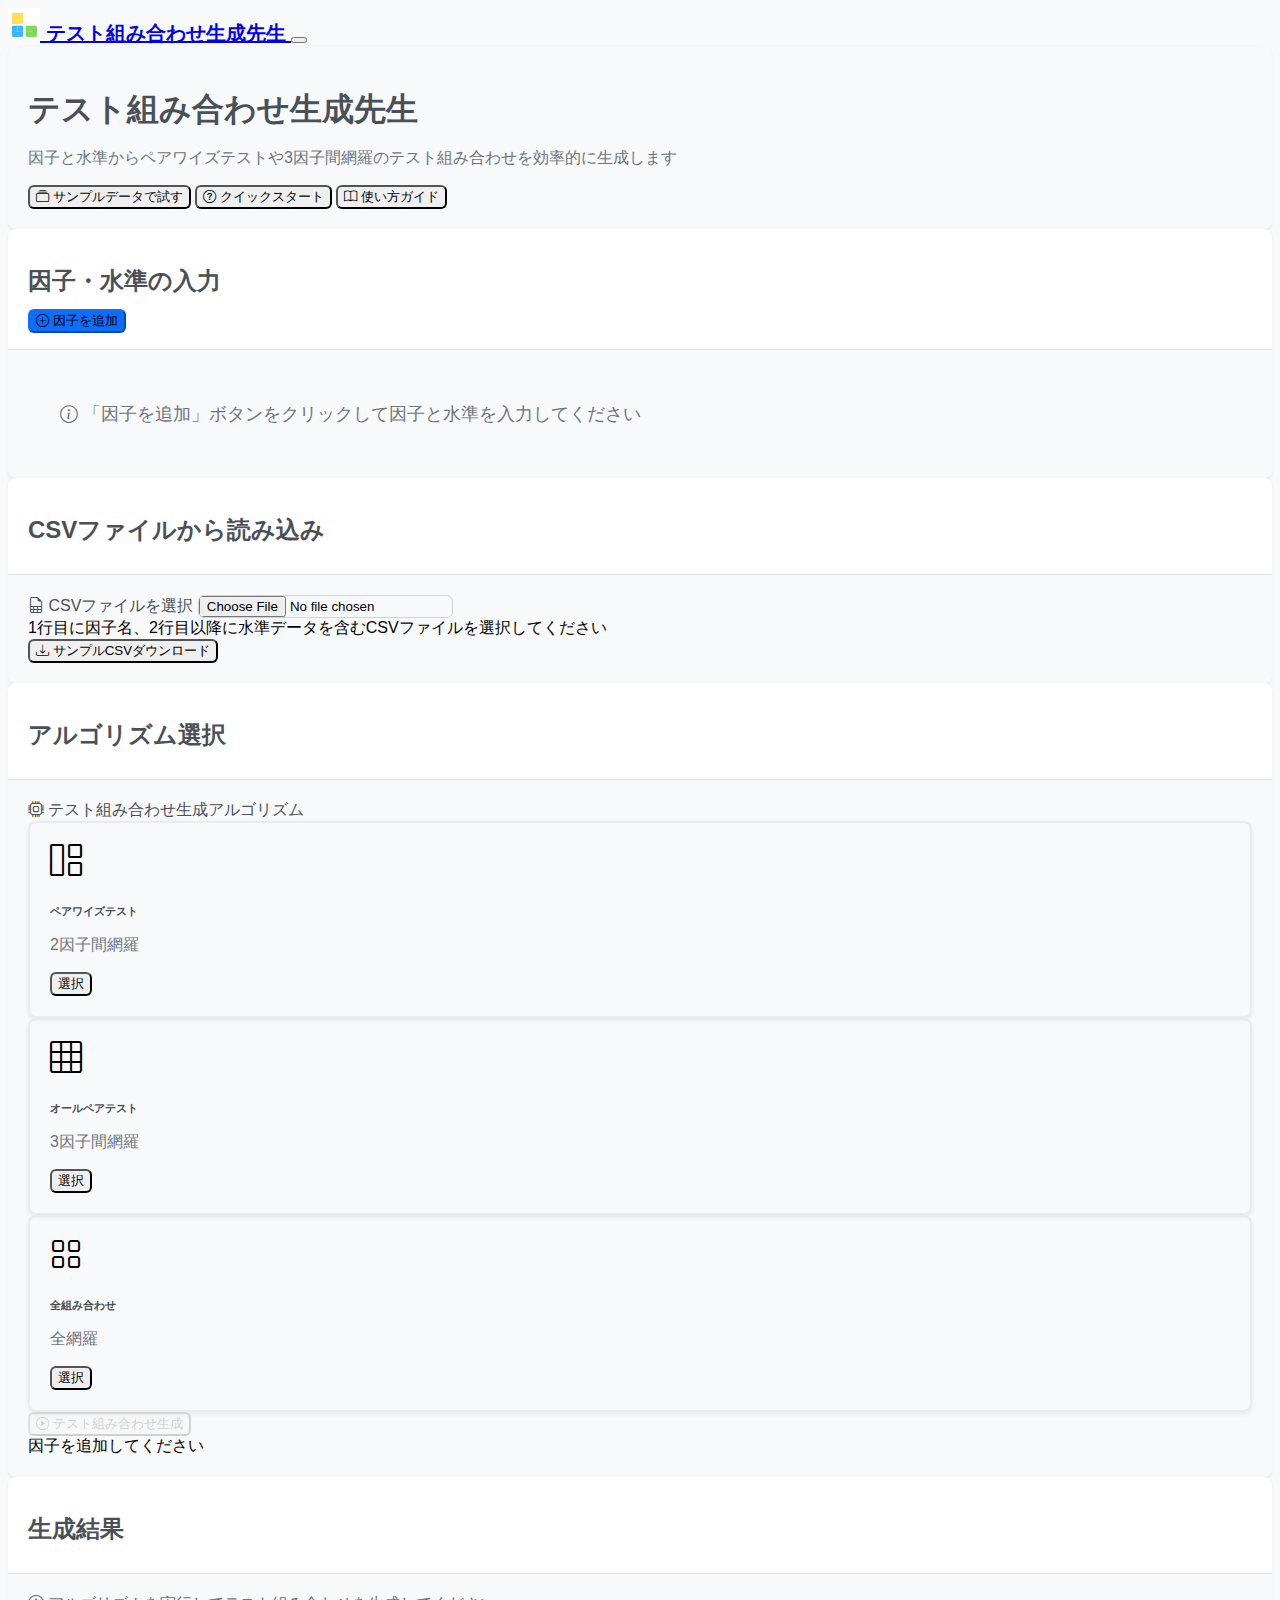
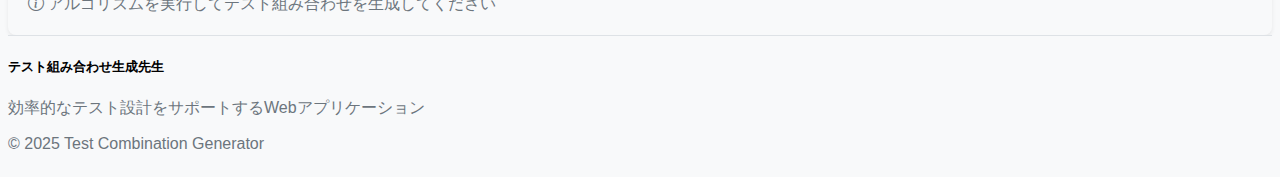
<file: index.html>
<!DOCTYPE html>
<html lang="ja">

<head>
    <meta charset="UTF-8">
    <meta name="viewport" content="width=device-width, initial-scale=1.0">
    <link rel="icon" type="image/x-icon" href="image\favicon.png">
    <title>テスト組み合わせ生成先生</title>
    <link href="https://cdn.jsdelivr.net/npm/bootstrap@5.3.2/dist/css/bootstrap.min.css" rel="stylesheet"
        integrity="sha384-T3c6CoIi6uLrA9TneNEoa7RxnatzjcDSCmG1MXxSR1GAsXEV/Dwwykc2MPK8M2HN" crossorigin="anonymous">
    <link rel="stylesheet" href="styles/main.css">
</head>

<body>
    <a href="#main-content" class="skip-link">メインコンテンツにスキップ</a>
    <a href="#algorithm-selection" class="skip-link">アルゴリズム選択にスキップ</a>
    <a href="#results-section" class="skip-link">結果にスキップ</a>

    <header class="navbar navbar-expand-lg navbar-dark bg-primary">
        <div class="container">
            <a class="navbar-brand" href="#">
                <img src="image/favicon.png" width="32px" height="32px" alt="ロゴ">
                テスト組み合わせ生成先生
            </a>
            <button class="navbar-toggler" type="button" data-bs-toggle="collapse" data-bs-target="#navbarNav">
                <span class="navbar-toggler-icon"></span>
            </button>
        </div>
    </header>

    <main class="container-fluid py-4" id="main-content" role="main">
        <div class="container">
            <div class="row mb-4">
                <div class="col-12">
                    <div class="card">
                        <div class="card-body text-center">
                            <h1 class="card-title h3 mb-3">テスト組み合わせ生成先生</h1>
                            <p class="card-text text-muted mb-3">
                                因子と水準からペアワイズテストや3因子間網羅のテスト組み合わせを効率的に生成します
                            </p>
                            <div class="d-flex justify-content-center gap-2 flex-wrap">
                                <button type="button" class="btn btn-outline-primary btn-sm"
                                    onclick="showSampleDataModal()">
                                    <i class="bi bi-collection me-1"></i>
                                    サンプルデータで試す
                                </button>
                                <button type="button" class="btn btn-outline-info btn-sm"
                                    onclick="showQuickStartGuide()">
                                    <i class="bi bi-question-circle me-1"></i>
                                    クイックスタート
                                </button>
                                <button type="button" class="btn btn-outline-secondary btn-sm"
                                    onclick="showUserGuide()">
                                    <i class="bi bi-book me-1"></i>
                                    使い方ガイド
                                </button>
                            </div>
                        </div>
                    </div>
                </div>
            </div>

            <div class="row mb-4">
                <div class="col-12">
                    <div class="card">
                        <div class="card-header d-flex justify-content-between align-items-center">
                            <h2 class="card-title h5 mb-0">因子・水準の入力</h2>
                            <button type="button" class="btn btn-primary btn-sm" onclick="addFactor()">
                                <i class="bi bi-plus-circle me-1"></i>
                                因子を追加
                            </button>
                        </div>
                        <div class="card-body">
                            <div id="factors-container">
                            </div>

                            <div id="no-factors-message" class="text-center text-muted py-4">
                                <i class="bi bi-info-circle me-2"></i>
                                「因子を追加」ボタンをクリックして因子と水準を入力してください
                            </div>

                            <div id="validation-errors" class="mt-3" style="display: none;">
                                <!-- バリデーションエラー -->
                            </div>

                            <!-- 因子サマリー -->
                            <div id="factors-summary" class="mt-3" style="display: none;">
                                <div class="alert alert-info">
                                    <h6 class="alert-heading mb-2">
                                        <i class="bi bi-info-circle me-1"></i>
                                        入力サマリー
                                    </h6>
                                    <div id="summary-content">
                                    </div>
                                </div>
                            </div>
                        </div>
                    </div>
                </div>
            </div>

            <!-- CSV Upload Section -->
            <div class="row mb-4">
                <div class="col-12">
                    <div class="card">
                        <div class="card-header">
                            <h2 class="card-title h5 mb-0">CSVファイルから読み込み</h2>
                        </div>
                        <div class="card-body">
                            <div class="row">
                                <div class="col-md-8">
                                    <div class="mb-3">
                                        <label for="csv-file-input" class="form-label">
                                            <i class="bi bi-file-earmark-spreadsheet me-1"></i>
                                            CSVファイルを選択
                                        </label>
                                        <input type="file" class="form-control" id="csv-file-input"
                                            accept=".csv,text/csv" onchange="handleCSVFileUpload(event)">
                                        <div class="form-text">
                                            1行目に因子名、2行目以降に水準データを含むCSVファイルを選択してください
                                        </div>
                                    </div>
                                </div>
                                <div class="col-md-4">
                                    <div class="d-grid gap-2">
                                        <button type="button" class="btn btn-outline-secondary"
                                            onclick="downloadSampleCSV()">
                                            <i class="bi bi-download me-1"></i>
                                            サンプルCSVダウンロード
                                        </button>
                                        <button type="button" class="btn btn-outline-danger" onclick="clearAllFactors()"
                                            id="clear-factors-btn" style="display: none;">
                                            <i class="bi bi-trash me-1"></i>
                                            全てクリア
                                        </button>
                                    </div>
                                </div>
                            </div>

                            <!-- CSV処理状況表示 -->
                            <div id="csv-processing-status" class="mt-3" style="display: none;">
                                <!-- CSV処理状況が表示される -->
                            </div>
                        </div>
                    </div>
                </div>
            </div>

            <div class="row mb-4" id="algorithm-selection">
                <div class="col-12">
                    <div class="card">
                        <div class="card-header">
                            <h2 class="card-title h5 mb-0">アルゴリズム選択</h2>
                        </div>
                        <div class="card-body">
                            <div class="row">
                                <div class="col-md-8">
                                    <div class="mb-3">
                                        <label class="form-label">
                                            <i class="bi bi-cpu me-1"></i>
                                            テスト組み合わせ生成アルゴリズム
                                        </label>
                                        <div class="row">
                                            <div class="col-md-4 mb-2">
                                                <div class="card algorithm-card" data-algorithm="pairwise">
                                                    <div class="card-body text-center p-3">
                                                        <div class="algorithm-icon mb-2">
                                                            <i class="bi bi-grid-1x2 text-primary"
                                                                style="font-size: 2rem;"></i>
                                                        </div>
                                                        <h6 class="card-title">ペアワイズテスト</h6>
                                                        <p class="card-text small text-muted">2因子間網羅</p>
                                                        <button type="button"
                                                            class="btn btn-outline-primary btn-sm w-100"
                                                            onclick="selectAlgorithm('pairwise')" id="btn-pairwise">
                                                            選択
                                                        </button>
                                                    </div>
                                                </div>
                                            </div>
                                            <div class="col-md-4 mb-2">
                                                <div class="card algorithm-card" data-algorithm="threeway">
                                                    <div class="card-body text-center p-3">
                                                        <div class="algorithm-icon mb-2">
                                                            <i class="bi bi-grid-3x3 text-info"
                                                                style="font-size: 2rem;"></i>
                                                        </div>
                                                        <h6 class="card-title">オールペアテスト</h6>
                                                        <p class="card-text small text-muted">3因子間網羅</p>
                                                        <button type="button" class="btn btn-outline-info btn-sm w-100"
                                                            onclick="selectAlgorithm('threeway')" id="btn-threeway">
                                                            選択
                                                        </button>
                                                    </div>
                                                </div>
                                            </div>
                                            <div class="col-md-4 mb-2">
                                                <div class="card algorithm-card" data-algorithm="allcombinations">
                                                    <div class="card-body text-center p-3">
                                                        <div class="algorithm-icon mb-2">
                                                            <i class="bi bi-grid text-warning"
                                                                style="font-size: 2rem;"></i>
                                                        </div>
                                                        <h6 class="card-title">全組み合わせ</h6>
                                                        <p class="card-text small text-muted">全網羅</p>
                                                        <button type="button"
                                                            class="btn btn-outline-warning btn-sm w-100"
                                                            onclick="selectAlgorithm('allcombinations')"
                                                            id="btn-allcombinations">
                                                            選択
                                                        </button>
                                                    </div>
                                                </div>
                                            </div>
                                        </div>
                                    </div>

                                    <div id="algorithm-details" class="alert alert-info" style="display: none;">
                                        <h6 class="alert-heading mb-2">
                                            <i class="bi bi-info-circle me-1"></i>
                                            <span id="algorithm-name">アルゴリズム</span>の詳細
                                        </h6>
                                        <p id="algorithm-description" class="mb-2">アルゴリズムの説明がここに表示されます。</p>
                                        <div id="algorithm-requirements" class="small text-muted">
                                            必要な因子数: <span id="min-factors">-</span>
                                        </div>
                                    </div>
                                </div>
                                <div class="col-md-4">
                                    <div class="d-grid gap-2">
                                        <button type="button" class="btn btn-success btn-lg"
                                            onclick="generateTestCombinations()" id="generate-btn" disabled
                                            aria-describedby="generate-help">
                                            <i class="bi bi-play-circle me-2"></i>
                                            テスト組み合わせ生成
                                        </button>
                                        <div id="generate-help" class="form-text">
                                            因子を追加してアルゴリズムを選択してください
                                        </div>

                                        <div id="generation-estimate" class="card border-secondary"
                                            style="display: none;">
                                            <div class="card-body p-2">
                                                <h6 class="card-title h6 mb-1">
                                                    <i class="bi bi-calculator me-1"></i>
                                                    生成予測
                                                </h6>
                                                <div class="small">
                                                    <div>予想テストケース数: <span id="estimated-cases" class="fw-bold">-</span>
                                                    </div>
                                                    <div>削減率: <span id="estimated-reduction" class="fw-bold">-</span>
                                                    </div>
                                                    <div class="text-muted">実行時間: <span id="estimated-time">-</span>
                                                    </div>
                                                </div>
                                            </div>
                                        </div>
                                    </div>
                                </div>
                            </div>
                        </div>
                    </div>
                </div>
            </div>

            <!-- Results Section -->
            <div class="row mb-4" id="results-section">
                <div class="col-12">
                    <div class="card">
                        <div class="card-header d-flex justify-content-between align-items-center">
                            <h2 class="card-title h5 mb-0">生成結果</h2>
                            <div id="results-controls" class="d-flex gap-2" style="display: none !important;">
                                <div class="btn-group" role="group">
                                    <button type="button" class="btn btn-outline-secondary btn-sm"
                                        onclick="exportResultsToCSV()">
                                        <i class="bi bi-download me-1"></i>
                                        CSV出力
                                    </button>
                                    <button type="button" class="btn btn-outline-info btn-sm"
                                        onclick="exportAllCombinationsToCSV()" title="全ての因子・水準の組み合わせをCSVで出力">
                                        <i class="bi bi-grid-3x3-gap me-1"></i>
                                        全組み合わせCSV
                                    </button>
                                </div>
                                <button type="button" class="btn btn-outline-danger btn-sm" onclick="clearResults()">
                                    <i class="bi bi-x-circle me-1"></i>
                                    結果クリア
                                </button>
                            </div>
                        </div>
                        <div class="card-body">
                            <div id="no-results-message" class="text-center text-muted py-4">
                                <i class="bi bi-info-circle me-2"></i>
                                アルゴリズムを実行してテスト組み合わせを生成してください
                            </div>

                            <div id="results-container" style="display: none;">
                                <!-- カバレッジ情報パネル -->
                                <div class="row mb-4">
                                    <div class="col-12">
                                        <div class="card border-info">
                                            <div class="card-header bg-info text-white">
                                                <h6 class="card-title mb-0">
                                                    <i class="bi bi-graph-up me-2"></i>
                                                    カバレッジ情報
                                                </h6>
                                            </div>
                                            <div class="card-body">
                                                <div class="row" id="coverage-stats">
                                                </div>
                                            </div>
                                        </div>
                                    </div>
                                </div>

                                <!-- テーブル制御パネル -->
                                <div class="row mb-3">
                                    <div class="col-md-6">
                                        <div class="d-flex align-items-center gap-2">
                                            <label for="results-per-page"
                                                class="form-label mb-0 text-nowrap">表示件数:</label>
                                            <select id="results-per-page" class="form-select form-select-sm"
                                                style="width: auto;" onchange="updateResultsPerPage()">
                                                <option value="10">10件</option>
                                                <option value="25" selected>25件</option>
                                                <option value="50">50件</option>
                                                <option value="100">100件</option>
                                                <option value="-1">全て</option>
                                            </select>
                                        </div>
                                    </div>
                                    <div class="col-md-6">
                                        <div class="d-flex align-items-center gap-2">
                                            <label for="results-search" class="form-label mb-0 text-nowrap">検索:</label>
                                            <input type="text" id="results-search" class="form-control form-control-sm"
                                                placeholder="テストケースを検索..." onkeyup="filterResults()">
                                        </div>
                                    </div>
                                </div>

                                <!-- テーブル表示エリア -->
                                <div class="table-responsive">
                                    <table id="results-table" class="table table-striped table-hover">
                                        <thead class="table-dark">
                                            <tr id="results-table-header">
                                                <!-- 動的に生成される -->
                                            </tr>
                                        </thead>
                                        <tbody id="results-table-body">
                                            <!-- 動的に生成される -->
                                        </tbody>
                                    </table>
                                </div>

                                <!-- ページネーション -->
                                <div class="d-flex justify-content-between align-items-center mt-3">
                                    <div class="text-muted">
                                        <span id="results-info"><!-- 結果情報が表示される --></span>
                                    </div>
                                    <nav aria-label="結果ページネーション">
                                        <ul id="results-pagination" class="pagination pagination-sm mb-0">
                                            <!-- 動的に生成される -->
                                        </ul>
                                    </nav>
                                </div>
                            </div>
                        </div>
                    </div>
                </div>
            </div>

            <!-- 開発用 -->
            <div class="row mb-4" id="test-section" style="display: none;">
                <div class="col-12">
                    <div class="card border-info">
                        <div class="card-header bg-info text-white">
                            <h2 class="card-title h5 mb-0">
                                <i class="bi bi-bug me-2"></i>
                                開発用テスト
                            </h2>
                        </div>
                        <div class="card-body">
                            <div class="d-flex gap-2 mb-3 flex-wrap">
                                <button type="button" class="btn btn-outline-primary" onclick="runDataModelTests()">
                                    <i class="bi bi-play-circle me-1"></i>
                                    データモデルテスト実行
                                </button>
                                <button type="button" class="btn btn-outline-info"
                                    onclick="testFactorInputFormIntegration()">
                                    <i class="bi bi-ui-checks me-1"></i>
                                    因子入力フォームテスト
                                </button>
                                <button type="button" class="btn btn-outline-success" onclick="testFactorInputFormUI()">
                                    <i class="bi bi-display me-1"></i>
                                    UIテスト
                                </button>
                                <button type="button" class="btn btn-outline-warning"
                                    onclick="testCSVUploadFunctionality()">
                                    <i class="bi bi-file-earmark-spreadsheet me-1"></i>
                                    CSVアップロードテスト
                                </button>
                                <button type="button" class="btn btn-outline-secondary" onclick="clearTestResults()">
                                    <i class="bi bi-x-circle me-1"></i>
                                    結果クリア
                                </button>
                                <button type="button" class="btn btn-outline-info" onclick="testCoverageDisplay()">
                                    <i class="bi bi-graph-up me-1"></i>
                                    カバレッジ表示テスト
                                </button>
                            </div>
                            <div id="test-results" class="border rounded p-3 bg-light"
                                style="min-height: 100px; font-family: monospace; white-space: pre-wrap; overflow-y: auto; max-height: 400px;">
                                テスト結果がここに表示されます...
                            </div>
                        </div>
                    </div>
                </div>
            </div>
        </div>
    </main>

    <footer class="bg-light border-top mt-5">
<div class="container py-4">
    <div class="row align-items-end">
        <div class="col-md-6">
            <h5 class="h6">テスト組み合わせ生成先生</h5>
            <p class="text-muted small mb-0">
                効率的なテスト設計をサポートするWebアプリケーション
            </p>
        </div>
        <div class="col-md-6 text-md-end">
            <p class="text-muted small mb-0">
                © 2025 Test Combination Generator
            </p>
        </div>
    </div>
</div>
    </footer>

    <script src="https://cdn.jsdelivr.net/npm/bootstrap@5.3.2/dist/js/bootstrap.bundle.min.js"
        integrity="sha384-C6RzsynM9kWDrMNeT87bh95OGNyZPhcTNXj1NW7RuBCsyN/o0jlpcV8Qyq46cDfL"
        crossorigin="anonymous"></script>
    <link rel="stylesheet" href="https://cdn.jsdelivr.net/npm/bootstrap-icons@1.11.1/font/bootstrap-icons.css">

    <script src="js/main.js"></script>
    <script src="js/sample-data.js"></script>
    <script src="test-algorithms.js"></script>
    <script src="js/tests-clean.js"></script>
</body>

</html>
</file>
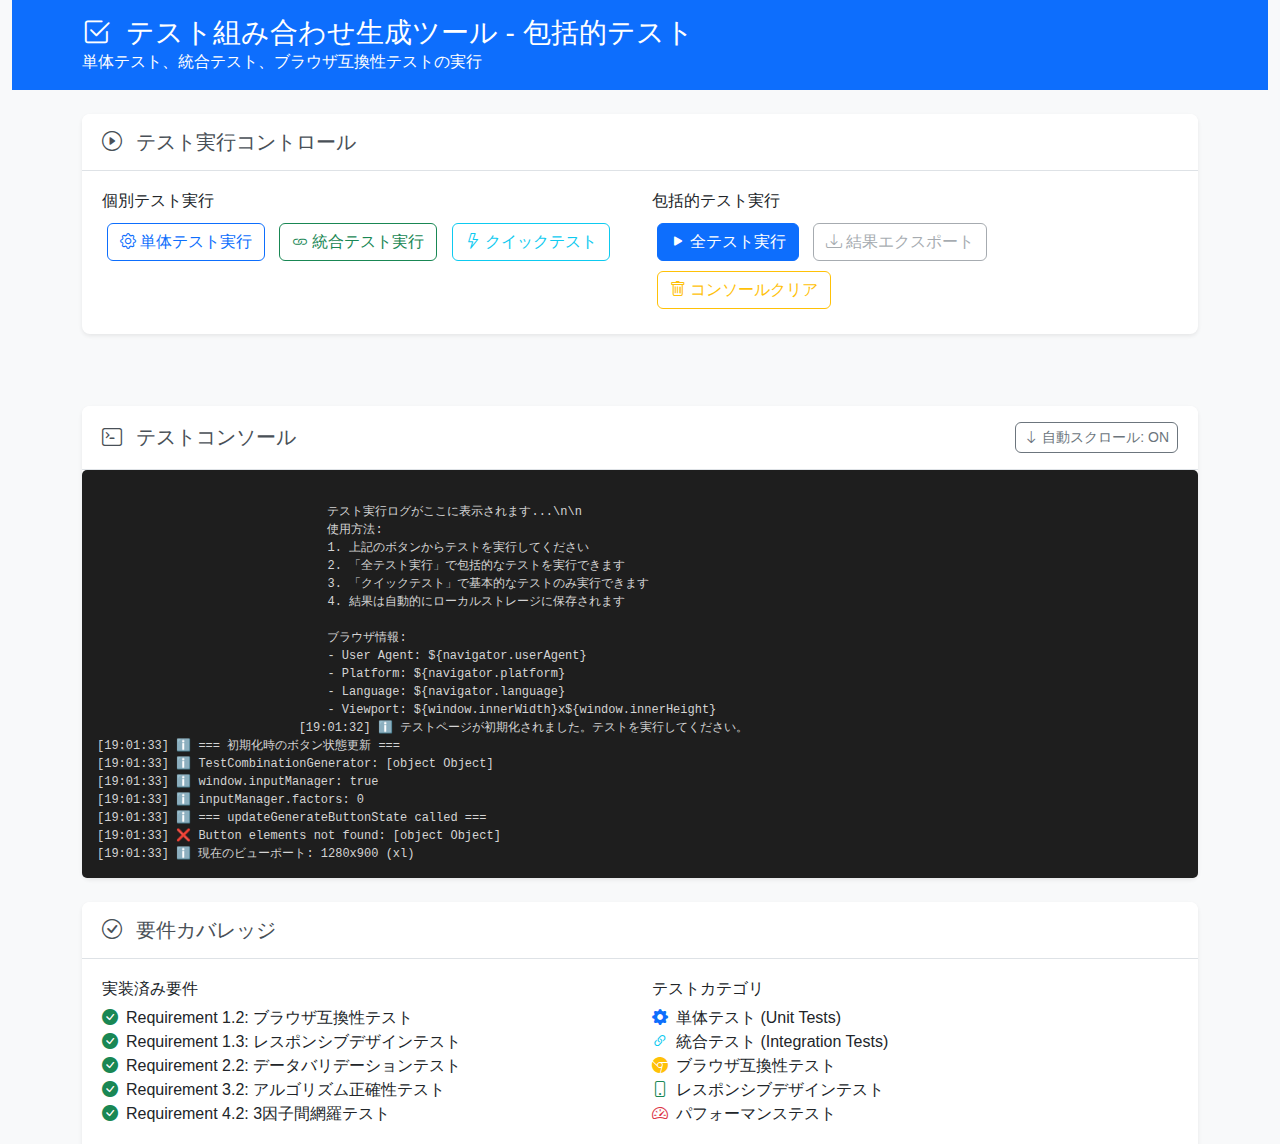
<file: test-comprehensive.html>
<!DOCTYPE html>
<html lang="ja">
<head>
    <meta charset="UTF-8">
    <meta name="viewport" content="width=device-width, initial-scale=1.0">
    <title>テスト組み合わせ生成ツール - 包括的テスト</title>
    
    <!-- Bootstrap 5 CSS -->
    <link href="https://cdn.jsdelivr.net/npm/bootstrap@5.3.0/dist/css/bootstrap.min.css" rel="stylesheet">
    <link href="https://cdn.jsdelivr.net/npm/bootstrap-icons@1.10.0/font/bootstrap-icons.css" rel="stylesheet">
    
    <!-- カスタムCSS -->
    <link href="styles/main.css" rel="stylesheet">
    
    <style>
        .test-console {
            background-color: #1e1e1e;
            color: #d4d4d4;
            font-family: 'Courier New', monospace;
            font-size: 12px;
            padding: 15px;
            border-radius: 5px;
            max-height: 500px;
            overflow-y: auto;
            white-space: pre-wrap;
            word-wrap: break-word;
        }
        
        .test-status {
            padding: 10px;
            border-radius: 5px;
            margin: 10px 0;
        }
        
        .test-status.running {
            background-color: #fff3cd;
            border: 1px solid #ffeaa7;
            color: #856404;
        }
        
        .test-status.success {
            background-color: #d1edff;
            border: 1px solid #74c0fc;
            color: #0c5460;
        }
        
        .test-status.error {
            background-color: #f8d7da;
            border: 1px solid #f5c6cb;
            color: #721c24;
        }
        
        .progress-container {
            margin: 20px 0;
        }
        
        .test-button {
            margin: 5px;
        }
        
        .test-results-summary {
            background-color: #f8f9fa;
            border: 1px solid #dee2e6;
            border-radius: 5px;
            padding: 15px;
            margin: 15px 0;
        }
        
        .metric-card {
            background: linear-gradient(135deg, #667eea 0%, #764ba2 100%);
            color: white;
            border-radius: 10px;
            padding: 20px;
            margin: 10px 0;
            text-align: center;
        }
        
        .metric-value {
            font-size: 2rem;
            font-weight: bold;
        }
        
        .metric-label {
            font-size: 0.9rem;
            opacity: 0.9;
        }
    </style>
</head>
<body>
    <div class="container-fluid">
        <header class="bg-primary text-white py-3 mb-4">
            <div class="container">
                <h1 class="h3 mb-0">
                    <i class="bi bi-check2-square me-2"></i>
                    テスト組み合わせ生成ツール - 包括的テスト
                </h1>
                <p class="mb-0">単体テスト、統合テスト、ブラウザ互換性テストの実行</p>
            </div>
        </header>
        
        <div class="container">
            <!-- テスト実行コントロール -->
            <div class="row mb-4">
                <div class="col-12">
                    <div class="card">
                        <div class="card-header">
                            <h5 class="card-title mb-0">
                                <i class="bi bi-play-circle me-2"></i>
                                テスト実行コントロール
                            </h5>
                        </div>
                        <div class="card-body">
                            <div class="row">
                                <div class="col-md-6">
                                    <h6>個別テスト実行</h6>
                                    <button id="run-unit-tests" class="btn btn-outline-primary test-button">
                                        <i class="bi bi-gear me-1"></i>単体テスト実行
                                    </button>
                                    <button id="run-integration-tests" class="btn btn-outline-success test-button">
                                        <i class="bi bi-link me-1"></i>統合テスト実行
                                    </button>
                                    <button id="run-quick-tests" class="btn btn-outline-info test-button">
                                        <i class="bi bi-lightning me-1"></i>クイックテスト
                                    </button>
                                </div>
                                <div class="col-md-6">
                                    <h6>包括的テスト実行</h6>
                                    <button id="run-all-tests" class="btn btn-primary test-button">
                                        <i class="bi bi-play-fill me-1"></i>全テスト実行
                                    </button>
                                    <button id="export-results" class="btn btn-outline-secondary test-button" disabled>
                                        <i class="bi bi-download me-1"></i>結果エクスポート
                                    </button>
                                    <button id="clear-console" class="btn btn-outline-warning test-button">
                                        <i class="bi bi-trash me-1"></i>コンソールクリア
                                    </button>
                                </div>
                            </div>
                        </div>
                    </div>
                </div>
            </div>
            
            <!-- テスト実行状況 -->
            <div class="row mb-4">
                <div class="col-12">
                    <div id="test-status" class="test-status" style="display: none;">
                        <div class="d-flex align-items-center">
                            <div class="spinner-border spinner-border-sm me-2" role="status">
                                <span class="visually-hidden">Loading...</span>
                            </div>
                            <span id="test-status-text">テスト実行中...</span>
                        </div>
                    </div>
                    
                    <div id="progress-container" class="progress-container" style="display: none;">
                        <div class="progress">
                            <div id="test-progress" class="progress-bar progress-bar-striped progress-bar-animated" 
                                 role="progressbar" style="width: 0%"></div>
                        </div>
                        <small id="progress-text" class="text-muted">準備中...</small>
                    </div>
                </div>
            </div>
            
            <!-- テスト結果サマリー -->
            <div class="row mb-4">
                <div class="col-12">
                    <div id="test-results-summary" class="test-results-summary" style="display: none;">
                        <h5>
                            <i class="bi bi-bar-chart me-2"></i>
                            テスト結果サマリー
                        </h5>
                        <div class="row">
                            <div class="col-md-3">
                                <div class="metric-card">
                                    <div id="total-tests" class="metric-value">0</div>
                                    <div class="metric-label">総テスト数</div>
                                </div>
                            </div>
                            <div class="col-md-3">
                                <div class="metric-card" style="background: linear-gradient(135deg, #11998e 0%, #38ef7d 100%);">
                                    <div id="passed-tests" class="metric-value">0</div>
                                    <div class="metric-label">成功</div>
                                </div>
                            </div>
                            <div class="col-md-3">
                                <div class="metric-card" style="background: linear-gradient(135deg, #fc4a1a 0%, #f7b733 100%);">
                                    <div id="failed-tests" class="metric-value">0</div>
                                    <div class="metric-label">失敗</div>
                                </div>
                            </div>
                            <div class="col-md-3">
                                <div class="metric-card" style="background: linear-gradient(135deg, #4facfe 0%, #00f2fe 100%);">
                                    <div id="success-rate" class="metric-value">0%</div>
                                    <div class="metric-label">成功率</div>
                                </div>
                            </div>
                        </div>
                        
                        <div class="row mt-3">
                            <div class="col-md-6">
                                <h6>実行時間</h6>
                                <p id="execution-time" class="mb-0">-</p>
                            </div>
                            <div class="col-md-6">
                                <h6>ブラウザ情報</h6>
                                <p id="browser-info" class="mb-0">-</p>
                            </div>
                        </div>
                    </div>
                </div>
            </div>
            
            <!-- テストコンソール -->
            <div class="row">
                <div class="col-12">
                    <div class="card">
                        <div class="card-header d-flex justify-content-between align-items-center">
                            <h5 class="card-title mb-0">
                                <i class="bi bi-terminal me-2"></i>
                                テストコンソール
                            </h5>
                            <div>
                                <button id="toggle-auto-scroll" class="btn btn-sm btn-outline-secondary">
                                    <i class="bi bi-arrow-down me-1"></i>自動スクロール: ON
                                </button>
                            </div>
                        </div>
                        <div class="card-body p-0">
                            <div id="test-console" class="test-console">
                                テスト実行ログがここに表示されます...\n\n
                                使用方法:
                                1. 上記のボタンからテストを実行してください
                                2. 「全テスト実行」で包括的なテストを実行できます
                                3. 「クイックテスト」で基本的なテストのみ実行できます
                                4. 結果は自動的にローカルストレージに保存されます
                                
                                ブラウザ情報:
                                - User Agent: ${navigator.userAgent}
                                - Platform: ${navigator.platform}
                                - Language: ${navigator.language}
                                - Viewport: ${window.innerWidth}x${window.innerHeight}
                            </div>
                        </div>
                    </div>
                </div>
            </div>
            
            <!-- 要件カバレッジ -->
            <div class="row mt-4">
                <div class="col-12">
                    <div class="card">
                        <div class="card-header">
                            <h5 class="card-title mb-0">
                                <i class="bi bi-check-circle me-2"></i>
                                要件カバレッジ
                            </h5>
                        </div>
                        <div class="card-body">
                            <div id="requirements-coverage">
                                <div class="row">
                                    <div class="col-md-6">
                                        <h6>実装済み要件</h6>
                                        <ul class="list-unstyled">
                                            <li><i class="bi bi-check-circle-fill text-success me-2"></i>Requirement 1.2: ブラウザ互換性テスト</li>
                                            <li><i class="bi bi-check-circle-fill text-success me-2"></i>Requirement 1.3: レスポンシブデザインテスト</li>
                                            <li><i class="bi bi-check-circle-fill text-success me-2"></i>Requirement 2.2: データバリデーションテスト</li>
                                            <li><i class="bi bi-check-circle-fill text-success me-2"></i>Requirement 3.2: アルゴリズム正確性テスト</li>
                                            <li><i class="bi bi-check-circle-fill text-success me-2"></i>Requirement 4.2: 3因子間網羅テスト</li>
                                        </ul>
                                    </div>
                                    <div class="col-md-6">
                                        <h6>テストカテゴリ</h6>
                                        <ul class="list-unstyled">
                                            <li><i class="bi bi-gear-fill text-primary me-2"></i>単体テスト (Unit Tests)</li>
                                            <li><i class="bi bi-link-45deg text-info me-2"></i>統合テスト (Integration Tests)</li>
                                            <li><i class="bi bi-browser-chrome text-warning me-2"></i>ブラウザ互換性テスト</li>
                                            <li><i class="bi bi-phone text-success me-2"></i>レスポンシブデザインテスト</li>
                                            <li><i class="bi bi-speedometer2 text-danger me-2"></i>パフォーマンステスト</li>
                                        </ul>
                                    </div>
                                </div>
                            </div>
                        </div>
                    </div>
                </div>
            </div>
        </div>
    </div>
    
    <!-- Bootstrap 5 JavaScript -->
    <script src="https://cdn.jsdelivr.net/npm/bootstrap@5.3.0/dist/js/bootstrap.bundle.min.js"></script>
    
    <!-- アプリケーションスクリプト -->
    <script src="js/main.js"></script>
    <script src="js/tests.js"></script>
    <script src="js/unit-tests.js"></script>
    <script src="js/integration-tests.js"></script>
    <script src="js/test-runner.js"></script>
    
    <script>
        // テストページの初期化とイベントハンドラ
        document.addEventListener('DOMContentLoaded', function() {
            const testConsole = document.getElementById('test-console');
            const testStatus = document.getElementById('test-status');
            const testStatusText = document.getElementById('test-status-text');
            const progressContainer = document.getElementById('progress-container');
            const testProgress = document.getElementById('test-progress');
            const progressText = document.getElementById('progress-text');
            const testResultsSummary = document.getElementById('test-results-summary');
            const exportButton = document.getElementById('export-results');
            
            let autoScroll = true;
            let currentTestResults = null;
            
            // コンソール出力のオーバーライド
            const originalConsoleLog = console.log;
            const originalConsoleError = console.error;
            const originalConsoleWarn = console.warn;
            
            function appendToConsole(message, type = 'log') {
                const timestamp = new Date().toLocaleTimeString('ja-JP');
                const prefix = type === 'error' ? '❌' : type === 'warn' ? '⚠️' : 'ℹ️';
                const formattedMessage = `[${timestamp}] ${prefix} ${message}`;
                
                testConsole.textContent += formattedMessage + '\n';
                
                if (autoScroll) {
                    testConsole.scrollTop = testConsole.scrollHeight;
                }
            }
            
            console.log = function(...args) {
                originalConsoleLog.apply(console, args);
                appendToConsole(args.join(' '), 'log');
            };
            
            console.error = function(...args) {
                originalConsoleError.apply(console, args);
                appendToConsole(args.join(' '), 'error');
            };
            
            console.warn = function(...args) {
                originalConsoleWarn.apply(console, args);
                appendToConsole(args.join(' '), 'warn');
            };
            
            // テスト実行状況の表示
            function showTestStatus(message, isRunning = true) {
                testStatusText.textContent = message;
                testStatus.className = `test-status ${isRunning ? 'running' : 'success'}`;
                testStatus.style.display = 'block';
                
                if (isRunning) {
                    progressContainer.style.display = 'block';
                    testProgress.style.width = '0%';
                    progressText.textContent = '準備中...';
                }
            }
            
            function hideTestStatus() {
                testStatus.style.display = 'none';
                progressContainer.style.display = 'none';
            }
            
            function updateProgress(percentage, message) {
                testProgress.style.width = `${percentage}%`;
                progressText.textContent = message;
            }
            
            // テスト結果サマリーの更新
            function updateTestSummary(results) {
                if (!results || !results.overall) return;
                
                document.getElementById('total-tests').textContent = results.overall.totalTests || 0;
                document.getElementById('passed-tests').textContent = results.overall.passedTests || 0;
                document.getElementById('failed-tests').textContent = results.overall.failedTests || 0;
                document.getElementById('success-rate').textContent = 
                    (results.overall.successRate || 0).toFixed(1) + '%';
                
                const executionTime = results.overall.executionTime || 0;
                document.getElementById('execution-time').textContent = 
                    `${(executionTime / 1000).toFixed(2)}秒`;
                
                const browserInfo = results.integration?.browserInfo;
                if (browserInfo) {
                    document.getElementById('browser-info').textContent = 
                        `${browserInfo.browser} (${browserInfo.platform})`;
                }
                
                testResultsSummary.style.display = 'block';
                exportButton.disabled = false;
            }
            
            // テスト実行関数
            async function runTests(testType) {
                try {
                    showTestStatus(`${testType}実行中...`);
                    updateProgress(10, 'テスト初期化中...');
                    
                    let results;
                    switch (testType) {
                        case '単体テスト':
                            updateProgress(30, '単体テスト実行中...');
                            results = await runSpecificTests(['unit']);
                            break;
                        case '統合テスト':
                            updateProgress(30, '統合テスト実行中...');
                            results = await runSpecificTests(['integration']);
                            break;
                        case 'クイックテスト':
                            updateProgress(30, 'クイックテスト実行中...');
                            results = await runQuickTests();
                            break;
                        case '全テスト':
                            updateProgress(20, '単体テスト実行中...');
                            await new Promise(resolve => setTimeout(resolve, 500));
                            updateProgress(60, '統合テスト実行中...');
                            await new Promise(resolve => setTimeout(resolve, 500));
                            updateProgress(90, '結果集計中...');
                            results = await runAllTests();
                            break;
                    }
                    
                    updateProgress(100, 'テスト完了');
                    currentTestResults = results;
                    updateTestSummary(results);
                    
                    setTimeout(() => {
                        hideTestStatus();
                        testStatus.className = 'test-status success';
                        testStatusText.textContent = `${testType}が正常に完了しました`;
                        testStatus.style.display = 'block';
                        setTimeout(() => hideTestStatus(), 3000);
                    }, 1000);
                    
                } catch (error) {
                    console.error(`${testType}実行エラー:`, error);
                    hideTestStatus();
                    testStatus.className = 'test-status error';
                    testStatusText.textContent = `${testType}でエラーが発生しました: ${error.message}`;
                    testStatus.style.display = 'block';
                }
            }
            
            // イベントリスナーの設定
            document.getElementById('run-unit-tests').addEventListener('click', () => {
                runTests('単体テスト');
            });
            
            document.getElementById('run-integration-tests').addEventListener('click', () => {
                runTests('統合テスト');
            });
            
            document.getElementById('run-quick-tests').addEventListener('click', () => {
                runTests('クイックテスト');
            });
            
            document.getElementById('run-all-tests').addEventListener('click', () => {
                runTests('全テスト');
            });
            
            document.getElementById('export-results').addEventListener('click', () => {
                if (currentTestResults && testRunner) {
                    try {
                        testRunner.exportResults('json');
                        console.log('テスト結果をJSONファイルとしてエクスポートしました');
                    } catch (error) {
                        console.error('エクスポートエラー:', error);
                    }
                }
            });
            
            document.getElementById('clear-console').addEventListener('click', () => {
                testConsole.textContent = 'コンソールがクリアされました。\n\n';
            });
            
            document.getElementById('toggle-auto-scroll').addEventListener('click', function() {
                autoScroll = !autoScroll;
                this.innerHTML = `<i class="bi bi-arrow-down me-1"></i>自動スクロール: ${autoScroll ? 'ON' : 'OFF'}`;
                this.className = `btn btn-sm ${autoScroll ? 'btn-outline-secondary' : 'btn-outline-warning'}`;
            });
            
            // 初期化完了メッセージ
            console.log('テストページが初期化されました。テストを実行してください。');
            
            // 保存されたテスト結果の読み込み
            if (testRunner) {
                const savedResults = testRunner.loadSavedResults();
                if (savedResults) {
                    console.log('前回のテスト結果が読み込まれました。');
                }
            }
        });
    </script>
</body>
</html>
</file>
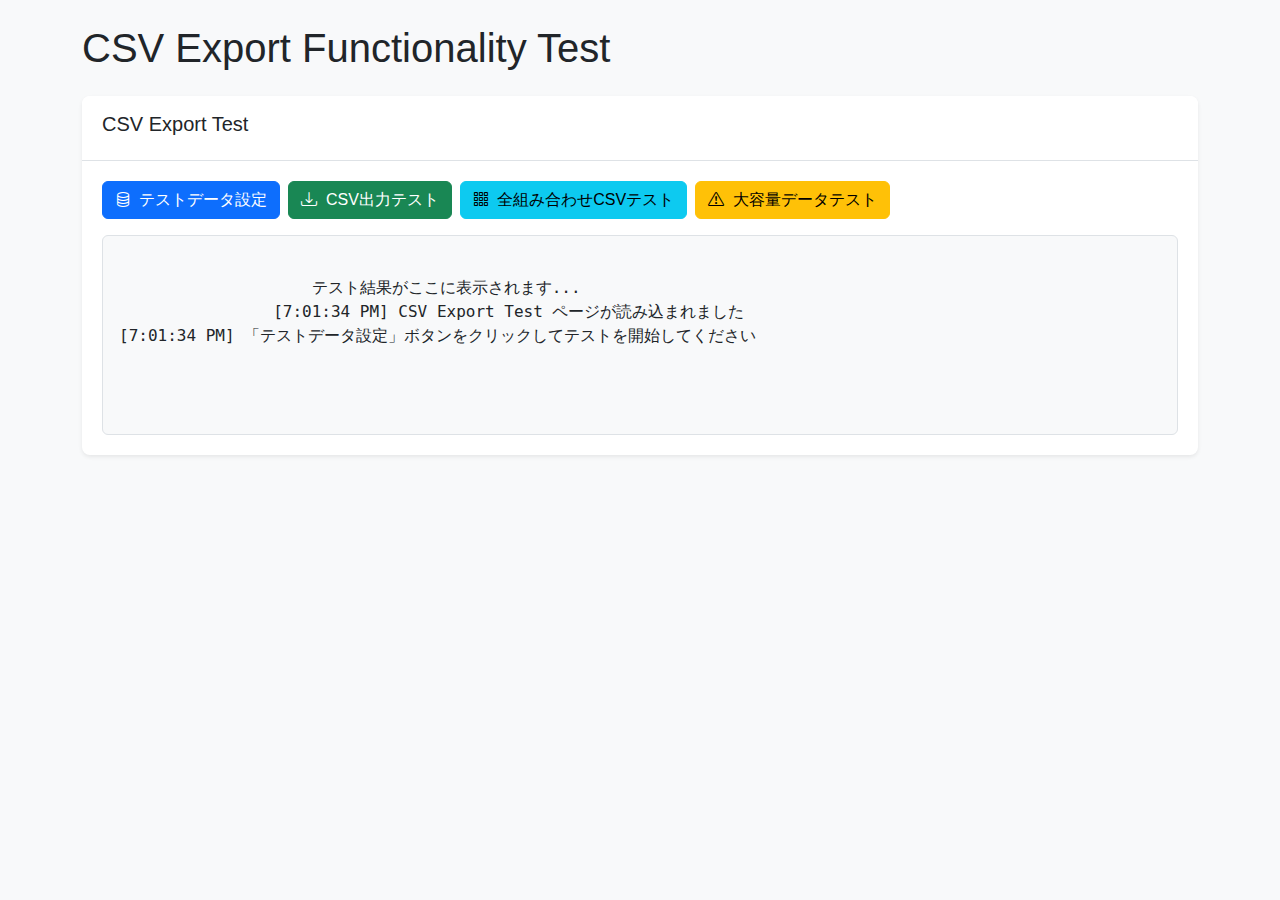
<file: test-csv-export.html>
<!DOCTYPE html>
<html lang="ja">
<head>
    <meta charset="UTF-8">
    <meta name="viewport" content="width=device-width, initial-scale=1.0">
    <title>CSV Export Test</title>
    <link href="https://cdn.jsdelivr.net/npm/bootstrap@5.3.2/dist/css/bootstrap.min.css" rel="stylesheet">
    <link rel="stylesheet" href="https://cdn.jsdelivr.net/npm/bootstrap-icons@1.11.1/font/bootstrap-icons.css">
    <link rel="stylesheet" href="styles/main.css">
</head>
<body>
    <div class="container mt-4">
        <h1>CSV Export Functionality Test</h1>
        
        <div class="card mt-4">
            <div class="card-header">
                <h5>CSV Export Test</h5>
            </div>
            <div class="card-body">
                <div class="d-flex gap-2 mb-3">
                    <button type="button" class="btn btn-primary" onclick="setupTestData()">
                        <i class="bi bi-database me-1"></i>
                        テストデータ設定
                    </button>
                    <button type="button" class="btn btn-success" onclick="testCSVExport()">
                        <i class="bi bi-download me-1"></i>
                        CSV出力テスト
                    </button>
                    <button type="button" class="btn btn-info" onclick="testAllCombinationsExport()">
                        <i class="bi bi-grid-3x3-gap me-1"></i>
                        全組み合わせCSVテスト
                    </button>
                    <button type="button" class="btn btn-warning" onclick="testLargeDataExport()">
                        <i class="bi bi-exclamation-triangle me-1"></i>
                        大容量データテスト
                    </button>
                </div>
                
                <div id="test-output" class="border rounded p-3 bg-light" style="min-height: 200px; font-family: monospace; white-space: pre-wrap;">
                    テスト結果がここに表示されます...
                </div>
            </div>
        </div>
    </div>

    <script src="https://cdn.jsdelivr.net/npm/bootstrap@5.3.2/dist/js/bootstrap.bundle.min.js"></script>
    <script src="js/main.js"></script>
    
    <script>
        function log(message) {
            const output = document.getElementById('test-output');
            const timestamp = new Date().toLocaleTimeString();
            output.textContent += `[${timestamp}] ${message}\n`;
            output.scrollTop = output.scrollHeight;
        }
        
        function setupTestData() {
            log('テストデータを設定中...');
            
            try {
                // InputManager を初期化
                if (!window.inputManager) {
                    window.inputManager = new InputManager();
                }
                
                // テスト用因子を作成
                const testFactors = [
                    new Factor('ブラウザ', ['Chrome', 'Firefox', 'Safari']),
                    new Factor('OS', ['Windows', 'Mac', 'Linux']),
                    new Factor('画面サイズ', ['デスクトップ', 'タブレット', 'モバイル'])
                ];
                
                // InputManager に因子を設定
                window.inputManager.factors = testFactors;
                
                // ResultsTableManager を初期化
                if (!window.resultsTableManager) {
                    window.resultsTableManager = new ResultsTableManager();
                }
                
                // テスト用テストケースを作成
                const testCases = [
                    new TestCase(new Map([
                        [testFactors[0].id, 'Chrome'],
                        [testFactors[1].id, 'Windows'],
                        [testFactors[2].id, 'デスクトップ']
                    ])),
                    new TestCase(new Map([
                        [testFactors[0].id, 'Firefox'],
                        [testFactors[1].id, 'Mac'],
                        [testFactors[2].id, 'タブレット']
                    ])),
                    new TestCase(new Map([
                        [testFactors[0].id, 'Safari'],
                        [testFactors[1].id, 'Linux'],
                        [testFactors[2].id, 'モバイル']
                    ]))
                ];
                
                // ResultsTableManager にデータを設定
                window.resultsTableManager.testCases = testCases;
                window.resultsTableManager.factors = testFactors;
                
                // グローバル状態を設定
                if (!window.TestCombinationGenerator) {
                    window.TestCombinationGenerator = {};
                }
                window.TestCombinationGenerator.currentAlgorithm = 'pairwise';
                
                log('✓ テストデータの設定が完了しました');
                log(`  - 因子数: ${testFactors.length}`);
                log(`  - テストケース数: ${testCases.length}`);
                log(`  - アルゴリズムタイプ: pairwise`);
                
            } catch (error) {
                log(`✗ テストデータ設定エラー: ${error.message}`);
                console.error(error);
            }
        }
        
        function testCSVExport() {
            log('CSV出力機能をテスト中...');
            
            try {
                if (!window.resultsTableManager || !window.resultsTableManager.testCases.length) {
                    log('✗ テストデータが設定されていません。まず「テストデータ設定」を実行してください。');
                    return;
                }
                
                // CSV データを生成
                const csvData = window.resultsTableManager.generateCSVData('pairwise');
                log('✓ CSVデータの生成が成功しました');
                log(`  データサイズ: ${csvData.length} 文字`);
                
                // ファイル名を生成
                const filename = window.resultsTableManager.generateCSVFilename('pairwise');
                log(`✓ ファイル名の生成が成功しました: ${filename}`);
                
                // CSV内容をプレビュー
                const lines = csvData.split('\n');
                log('CSV内容プレビュー:');
                lines.slice(0, Math.min(5, lines.length)).forEach((line, index) => {
                    log(`  ${index + 1}: ${line}`);
                });
                if (lines.length > 5) {
                    log(`  ... (全${lines.length}行)`);
                }
                
                // 実際のダウンロードをテスト
                exportResultsToCSV('pairwise');
                log('✓ CSV出力機能のテストが完了しました');
                
            } catch (error) {
                log(`✗ CSV出力テストエラー: ${error.message}`);
                console.error(error);
            }
        }
        
        function testAllCombinationsExport() {
            log('全組み合わせCSV出力機能をテスト中...');
            
            try {
                if (!window.inputManager || !window.inputManager.factors.length) {
                    log('✗ 因子データが設定されていません。まず「テストデータ設定」を実行してください。');
                    return;
                }
                
                // 全組み合わせ数を計算
                const allCombinationsGenerator = new AllCombinationsGenerator();
                const totalCombinations = allCombinationsGenerator.calculateTotalCombinations(window.inputManager.factors);
                log(`✓ 全組み合わせ数の計算が成功しました: ${totalCombinations.toLocaleString()} 件`);
                
                // 全組み合わせを生成
                const testCases = allCombinationsGenerator.generate(window.inputManager.factors, true);
                log(`✓ 全組み合わせの生成が成功しました: ${testCases.length} 件`);
                
                // CSV データを生成
                const csvData = generateAllCombinationsCSV(testCases, window.inputManager.factors);
                log('✓ 全組み合わせCSVデータの生成が成功しました');
                log(`  データサイズ: ${csvData.length} 文字`);
                
                // CSV内容をプレビュー
                const lines = csvData.split('\n');
                log('CSV内容プレビュー:');
                lines.slice(0, Math.min(5, lines.length)).forEach((line, index) => {
                    log(`  ${index + 1}: ${line}`);
                });
                if (lines.length > 5) {
                    log(`  ... (全${lines.length}行)`);
                }
                
                // 実際のダウンロードをテスト
                exportAllCombinationsToCSV();
                log('✓ 全組み合わせCSV出力機能のテストが完了しました');
                
            } catch (error) {
                log(`✗ 全組み合わせCSV出力テストエラー: ${error.message}`);
                console.error(error);
            }
        }
        
        function testLargeDataExport() {
            log('大容量データCSV出力機能をテスト中...');
            
            try {
                // 大容量テスト用因子を作成（5因子×5水準 = 3,125組み合わせ）
                const largeTestFactors = [
                    new Factor('ブラウザ', ['Chrome', 'Firefox', 'Safari', 'Edge', 'Opera']),
                    new Factor('OS', ['Windows', 'Mac', 'Linux', 'iOS', 'Android']),
                    new Factor('画面サイズ', ['デスクトップ', 'タブレット', 'モバイル', 'TV', 'ウォッチ']),
                    new Factor('ネットワーク', ['WiFi', '4G', '5G', 'Ethernet', 'Offline']),
                    new Factor('言語', ['日本語', '英語', '中国語', 'スペイン語', 'フランス語'])
                ];
                
                // InputManager に大容量因子を設定
                if (!window.inputManager) {
                    window.inputManager = new InputManager();
                }
                window.inputManager.factors = largeTestFactors;
                
                // 全組み合わせ数を計算
                const allCombinationsGenerator = new AllCombinationsGenerator();
                const totalCombinations = allCombinationsGenerator.calculateTotalCombinations(largeTestFactors);
                log(`✓ 大容量テストデータの設定が完了しました`);
                log(`  - 因子数: ${largeTestFactors.length}`);
                log(`  - 全組み合わせ数: ${totalCombinations.toLocaleString()}`);
                
                // メモリ使用量推定
                const memoryEstimate = allCombinationsGenerator.estimateMemoryUsage(largeTestFactors);
                log(`  - 推定メモリ使用量: ${memoryEstimate.formatted}`);
                
                // 大容量データ出力をテスト
                log('大容量データCSV出力を開始します...');
                exportAllCombinationsToCSV();
                log('✓ 大容量データCSV出力機能のテストが開始されました');
                
            } catch (error) {
                log(`✗ 大容量データテストエラー: ${error.message}`);
                console.error(error);
            }
        }
        
        // ページ読み込み時の初期化
        document.addEventListener('DOMContentLoaded', function() {
            log('CSV Export Test ページが読み込まれました');
            log('「テストデータ設定」ボタンをクリックしてテストを開始してください');
        });
    </script>
</body>
</html>
</file>
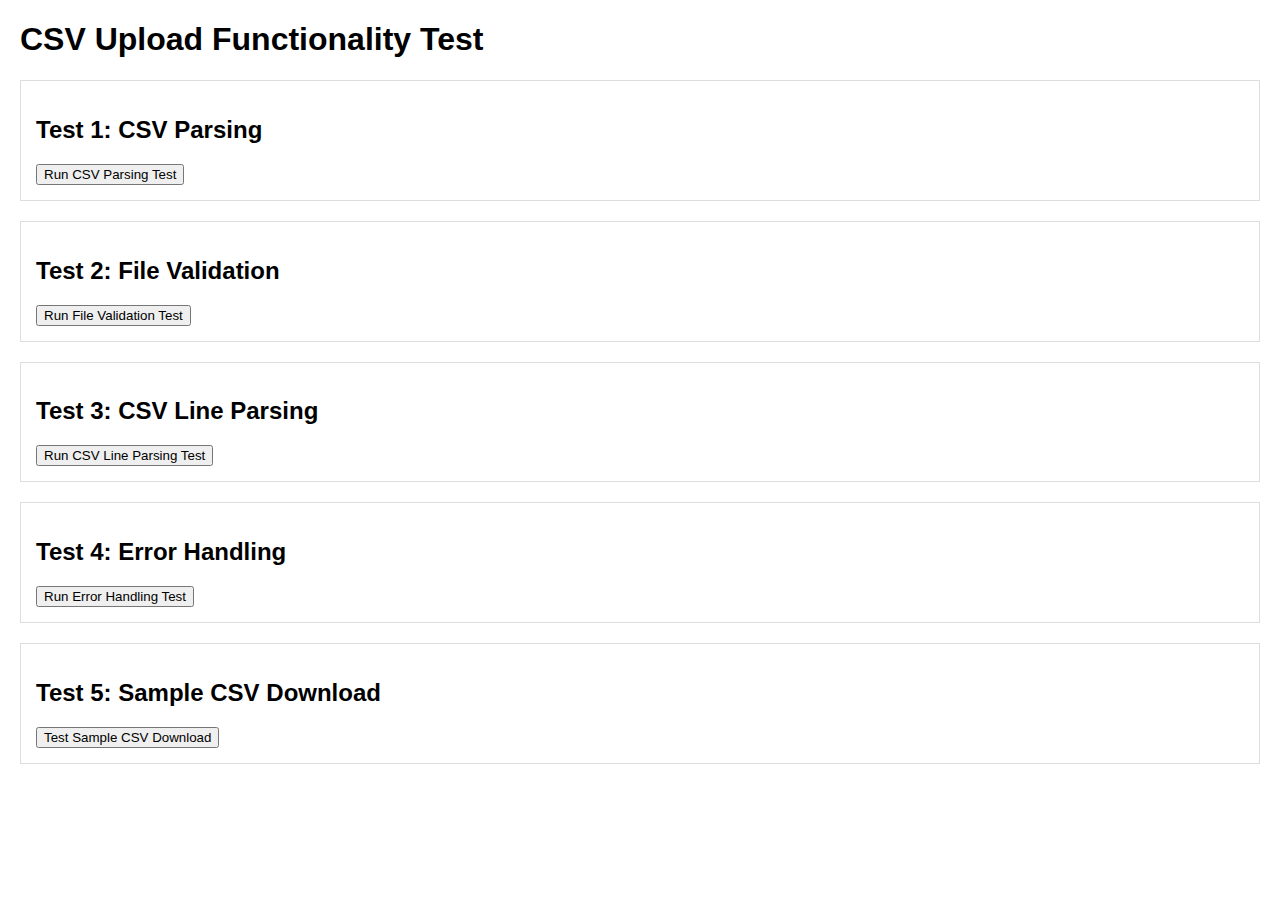
<file: test-csv-upload.html>
<!DOCTYPE html>
<html lang="ja">
<head>
    <meta charset="UTF-8">
    <meta name="viewport" content="width=device-width, initial-scale=1.0">
    <title>CSV Upload Test</title>
    <style>
        body { font-family: Arial, sans-serif; margin: 20px; }
        .test-section { margin: 20px 0; padding: 15px; border: 1px solid #ddd; }
        .success { color: green; }
        .error { color: red; }
        .info { color: blue; }
        pre { background: #f5f5f5; padding: 10px; overflow-x: auto; }
    </style>
</head>
<body>
    <h1>CSV Upload Functionality Test</h1>
    
    <div class="test-section">
        <h2>Test 1: CSV Parsing</h2>
        <button onclick="testCSVParsing()">Run CSV Parsing Test</button>
        <div id="csv-parsing-result"></div>
    </div>
    
    <div class="test-section">
        <h2>Test 2: File Validation</h2>
        <button onclick="testFileValidation()">Run File Validation Test</button>
        <div id="file-validation-result"></div>
    </div>
    
    <div class="test-section">
        <h2>Test 3: CSV Line Parsing</h2>
        <button onclick="testCSVLineParsing()">Run CSV Line Parsing Test</button>
        <div id="csv-line-parsing-result"></div>
    </div>
    
    <div class="test-section">
        <h2>Test 4: Error Handling</h2>
        <button onclick="testErrorHandling()">Run Error Handling Test</button>
        <div id="error-handling-result"></div>
    </div>
    
    <div class="test-section">
        <h2>Test 5: Sample CSV Download</h2>
        <button onclick="testSampleCSVDownload()">Test Sample CSV Download</button>
        <div id="sample-csv-result"></div>
    </div>

    <script src="js/main.js"></script>
    
    <script>
        function testCSVParsing() {
            const resultDiv = document.getElementById('csv-parsing-result');
            resultDiv.innerHTML = '<p class="info">Testing CSV parsing...</p>';
            
            try {
                if (!inputManager) {
                    inputManager = new InputManager();
                }
                
                const testCSV = `ブラウザ,OS,画面サイズ
Chrome,Windows,デスクトップ
Firefox,macOS,タブレット
Safari,iOS,モバイル
Edge,Android,デスクトップ
Chrome,Linux,タブレット`;
                
                const result = inputManager.parseCSV(testCSV);
                
                if (result.success) {
                    let output = '<p class="success">✅ CSV parsing successful!</p>';
                    output += `<p>Factors found: ${result.factors.length}</p>`;
                    output += '<pre>';
                    result.factors.forEach((factor, index) => {
                        output += `Factor ${index + 1}: ${factor.name}\n`;
                        output += `  Levels (${factor.levels.length}): ${factor.levels.join(', ')}\n\n`;
                    });
                    output += '</pre>';
                    resultDiv.innerHTML = output;
                } else {
                    resultDiv.innerHTML = `<p class="error">❌ CSV parsing failed: ${result.error}</p>`;
                }
            } catch (error) {
                resultDiv.innerHTML = `<p class="error">❌ Error: ${error.message}</p>`;
            }
        }
        
        function testFileValidation() {
            const resultDiv = document.getElementById('file-validation-result');
            resultDiv.innerHTML = '<p class="info">Testing file validation...</p>';
            
            try {
                if (!inputManager) {
                    inputManager = new InputManager();
                }
                
                // Test valid file
                const validFile = {
                    name: 'test.csv',
                    type: 'text/csv',
                    size: 1024
                };
                
                const validResult = inputManager.validateCSVFile(validFile);
                
                // Test invalid file
                const invalidFile = {
                    name: 'test.txt',
                    type: 'text/plain',
                    size: 1024
                };
                
                const invalidResult = inputManager.validateCSVFile(invalidFile);
                
                // Test oversized file
                const oversizedFile = {
                    name: 'large.csv',
                    type: 'text/csv',
                    size: 11 * 1024 * 1024 // 11MB
                };
                
                const oversizedResult = inputManager.validateCSVFile(oversizedFile);
                
                let output = '<p class="success">File validation tests:</p>';
                output += `<p>Valid CSV file: ${validResult ? '✅ Passed' : '❌ Failed'}</p>`;
                output += `<p>Invalid file type: ${!invalidResult ? '✅ Correctly rejected' : '❌ Incorrectly accepted'}</p>`;
                output += `<p>Oversized file: ${!oversizedResult ? '✅ Correctly rejected' : '❌ Incorrectly accepted'}</p>`;
                
                resultDiv.innerHTML = output;
            } catch (error) {
                resultDiv.innerHTML = `<p class="error">❌ Error: ${error.message}</p>`;
            }
        }
        
        function testCSVLineParsing() {
            const resultDiv = document.getElementById('csv-line-parsing-result');
            resultDiv.innerHTML = '<p class="info">Testing CSV line parsing...</p>';
            
            try {
                if (!inputManager) {
                    inputManager = new InputManager();
                }
                
                const testLines = [
                    'simple,test,data',
                    '"quoted,data","normal","with""quotes"',
                    'mixed,"quoted,comma",normal',
                    'empty,,fields',
                    '"","single quote","normal"'
                ];
                
                let output = '<p class="success">CSV line parsing tests:</p><pre>';
                
                testLines.forEach((line, index) => {
                    const parsed = inputManager.parseCSVLine(line);
                    output += `Line ${index + 1}: ${line}\n`;
                    output += `Parsed: [${parsed.map(cell => `"${cell}"`).join(', ')}]\n\n`;
                });
                
                output += '</pre>';
                resultDiv.innerHTML = output;
            } catch (error) {
                resultDiv.innerHTML = `<p class="error">❌ Error: ${error.message}</p>`;
            }
        }
        
        function testErrorHandling() {
            const resultDiv = document.getElementById('error-handling-result');
            resultDiv.innerHTML = '<p class="info">Testing error handling...</p>';
            
            try {
                if (!inputManager) {
                    inputManager = new InputManager();
                }
                
                const testCases = [
                    { name: 'Empty CSV', csv: '' },
                    { name: 'Header only', csv: 'Factor1,Factor2' },
                    { name: 'Duplicate headers', csv: 'Factor1,Factor1\nA,B\nC,D' },
                    { name: 'No valid factors', csv: 'Factor1,Factor2\nA,\n,B' },
                    { name: 'Single level factors', csv: 'Factor1,Factor2\nA,X\nA,X' }
                ];
                
                let output = '<p class="success">Error handling tests:</p>';
                
                testCases.forEach(testCase => {
                    const result = inputManager.parseCSV(testCase.csv);
                    const status = result.success ? '❌ Incorrectly passed' : '✅ Correctly rejected';
                    output += `<p>${testCase.name}: ${status}</p>`;
                    if (!result.success) {
                        output += `<p style="margin-left: 20px; font-size: 0.9em; color: #666;">Error: ${result.error}</p>`;
                    }
                });
                
                resultDiv.innerHTML = output;
            } catch (error) {
                resultDiv.innerHTML = `<p class="error">❌ Error: ${error.message}</p>`;
            }
        }
        
        function testSampleCSVDownload() {
            const resultDiv = document.getElementById('sample-csv-result');
            resultDiv.innerHTML = '<p class="info">Testing sample CSV download...</p>';
            
            try {
                if (typeof downloadSampleCSV === 'function') {
                    downloadSampleCSV();
                    resultDiv.innerHTML = '<p class="success">✅ Sample CSV download function executed successfully!</p>';
                } else {
                    resultDiv.innerHTML = '<p class="error">❌ downloadSampleCSV function not found</p>';
                }
            } catch (error) {
                resultDiv.innerHTML = `<p class="error">❌ Error: ${error.message}</p>`;
            }
        }
    </script>
</body>
</html>
</file>
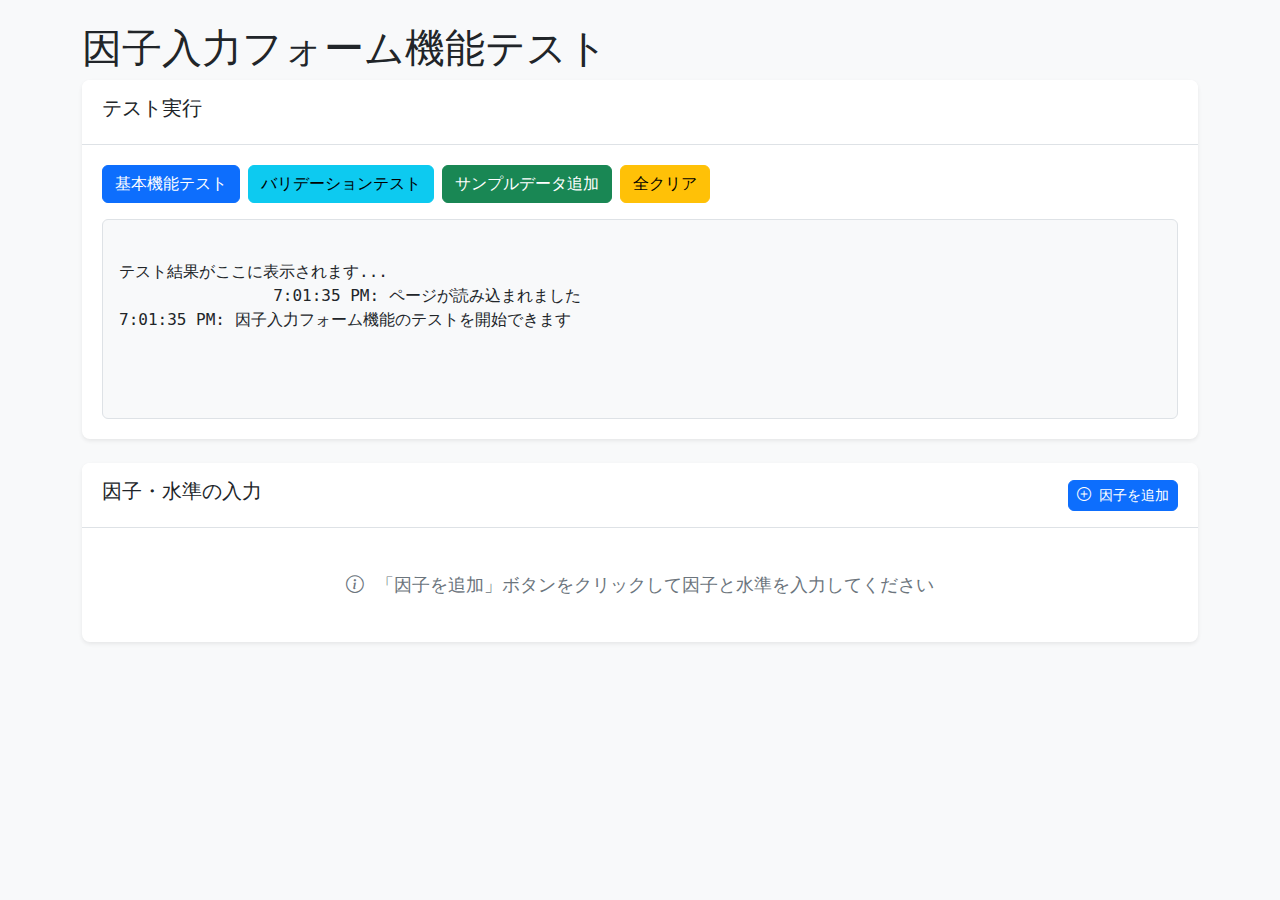
<file: test-factor-input.html>
<!DOCTYPE html>
<html lang="ja">
<head>
    <meta charset="UTF-8">
    <meta name="viewport" content="width=device-width, initial-scale=1.0">
    <title>因子入力フォームテスト</title>
    <link href="https://cdn.jsdelivr.net/npm/bootstrap@5.3.2/dist/css/bootstrap.min.css" rel="stylesheet">
    <link rel="stylesheet" href="https://cdn.jsdelivr.net/npm/bootstrap-icons@1.11.1/font/bootstrap-icons.css">
    <link rel="stylesheet" href="styles/main.css">
</head>
<body>
    <div class="container mt-4">
        <h1>因子入力フォーム機能テスト</h1>
        
        <!-- Test Controls -->
        <div class="card mb-4">
            <div class="card-header">
                <h5>テスト実行</h5>
            </div>
            <div class="card-body">
                <div class="d-flex gap-2 mb-3">
                    <button type="button" class="btn btn-primary" onclick="testBasicFunctionality()">
                        基本機能テスト
                    </button>
                    <button type="button" class="btn btn-info" onclick="testValidation()">
                        バリデーションテスト
                    </button>
                    <button type="button" class="btn btn-success" onclick="addSampleData()">
                        サンプルデータ追加
                    </button>
                    <button type="button" class="btn btn-warning" onclick="clearAll()">
                        全クリア
                    </button>
                </div>
                <div id="test-output" class="border rounded p-3 bg-light" style="min-height: 200px; font-family: monospace; white-space: pre-wrap; overflow-y: auto;">
テスト結果がここに表示されます...
                </div>
            </div>
        </div>
        
        <!-- Factor Input Section -->
        <div class="card">
            <div class="card-header d-flex justify-content-between align-items-center">
                <h5>因子・水準の入力</h5>
                <button type="button" class="btn btn-primary btn-sm" onclick="addFactor()">
                    <i class="bi bi-plus-circle me-1"></i>
                    因子を追加
                </button>
            </div>
            <div class="card-body">
                <div id="factors-container">
                    <!-- 動的に因子フォームが追加される -->
                </div>
                
                <div id="no-factors-message" class="text-center text-muted py-4">
                    <i class="bi bi-info-circle me-2"></i>
                    「因子を追加」ボタンをクリックして因子と水準を入力してください
                </div>
                
                <div id="validation-errors" class="mt-3" style="display: none;">
                    <!-- バリデーションエラーが表示される -->
                </div>
                
                <div id="factors-summary" class="mt-3" style="display: none;">
                    <div class="alert alert-info">
                        <h6 class="alert-heading mb-2">
                            <i class="bi bi-info-circle me-1"></i>
                            入力サマリー
                        </h6>
                        <div id="summary-content">
                            <!-- サマリー内容が表示される -->
                        </div>
                    </div>
                </div>
                
                <button type="button" class="btn btn-outline-danger mt-3" onclick="clearAllFactors()" 
                        id="clear-factors-btn" style="display: none;">
                    <i class="bi bi-trash me-1"></i>
                    全てクリア
                </button>
            </div>
        </div>
    </div>

    <script src="https://cdn.jsdelivr.net/npm/bootstrap@5.3.2/dist/js/bootstrap.bundle.min.js"></script>
    <script src="js/main.js"></script>
    
    <script>
        // テスト用の関数
        function log(message) {
            const output = document.getElementById('test-output');
            output.textContent += new Date().toLocaleTimeString() + ': ' + message + '\n';
            output.scrollTop = output.scrollHeight;
        }
        
        function testBasicFunctionality() {
            log('=== 基本機能テスト開始 ===');
            
            try {
                // InputManager の初期化確認
                if (typeof inputManager !== 'undefined') {
                    log('✅ InputManager が初期化されています');
                } else {
                    log('❌ InputManager が初期化されていません');
                    return;
                }
                
                // 因子追加テスト
                addFactor();
                log('✅ 因子追加機能テスト完了');
                
                // 因子データ確認
                const factors = inputManager.getFactorsData();
                log(`✅ 現在の因子数: ${factors.length}`);
                
                log('=== 基本機能テスト完了 ===');
                
            } catch (error) {
                log('❌ エラー: ' + error.message);
            }
        }
        
        function testValidation() {
            log('=== バリデーションテスト開始 ===');
            
            try {
                // 空の状態でバリデーション
                let validation = inputManager.validateInput();
                log(`バリデーション結果（空の状態）: ${validation.isValid ? '成功' : '失敗'}`);
                
                // 因子を追加してバリデーション
                const factorId = inputManager.addFactor('テスト因子', ['値1', '値2']);
                validation = inputManager.validateInput();
                log(`バリデーション結果（因子追加後）: ${validation.isValid ? '成功' : '失敗'}`);
                
                // 重複因子名テスト
                inputManager.addFactor('テスト因子', ['値3', '値4']);
                validation = inputManager.validateInput();
                log(`バリデーション結果（重複因子名）: ${validation.isValid ? '失敗（重複が検出されなかった）' : '成功（重複が検出された）'}`);
                
                log('=== バリデーションテスト完了 ===');
                
            } catch (error) {
                log('❌ エラー: ' + error.message);
            }
        }
        
        function addSampleData() {
            log('=== サンプルデータ追加 ===');
            
            try {
                inputManager.clearAll();
                
                inputManager.addFactor('ブラウザ', ['Chrome', 'Firefox', 'Safari', 'Edge']);
                inputManager.addFactor('OS', ['Windows', 'macOS', 'Linux']);
                inputManager.addFactor('画面サイズ', ['デスクトップ', 'タブレット', 'モバイル']);
                
                log('✅ サンプルデータを追加しました');
                
                const validation = inputManager.validateInput();
                log(`バリデーション結果: ${validation.isValid ? '成功' : '失敗'}`);
                
            } catch (error) {
                log('❌ エラー: ' + error.message);
            }
        }
        
        function clearAll() {
            log('=== 全クリア実行 ===');
            
            try {
                inputManager.clearAll();
                log('✅ 全てのデータをクリアしました');
                
            } catch (error) {
                log('❌ エラー: ' + error.message);
            }
        }
        
        // ページ読み込み完了時の初期化
        document.addEventListener('DOMContentLoaded', function() {
            log('ページが読み込まれました');
            log('因子入力フォーム機能のテストを開始できます');
        });
    </script>
</body>
</html>
</file>
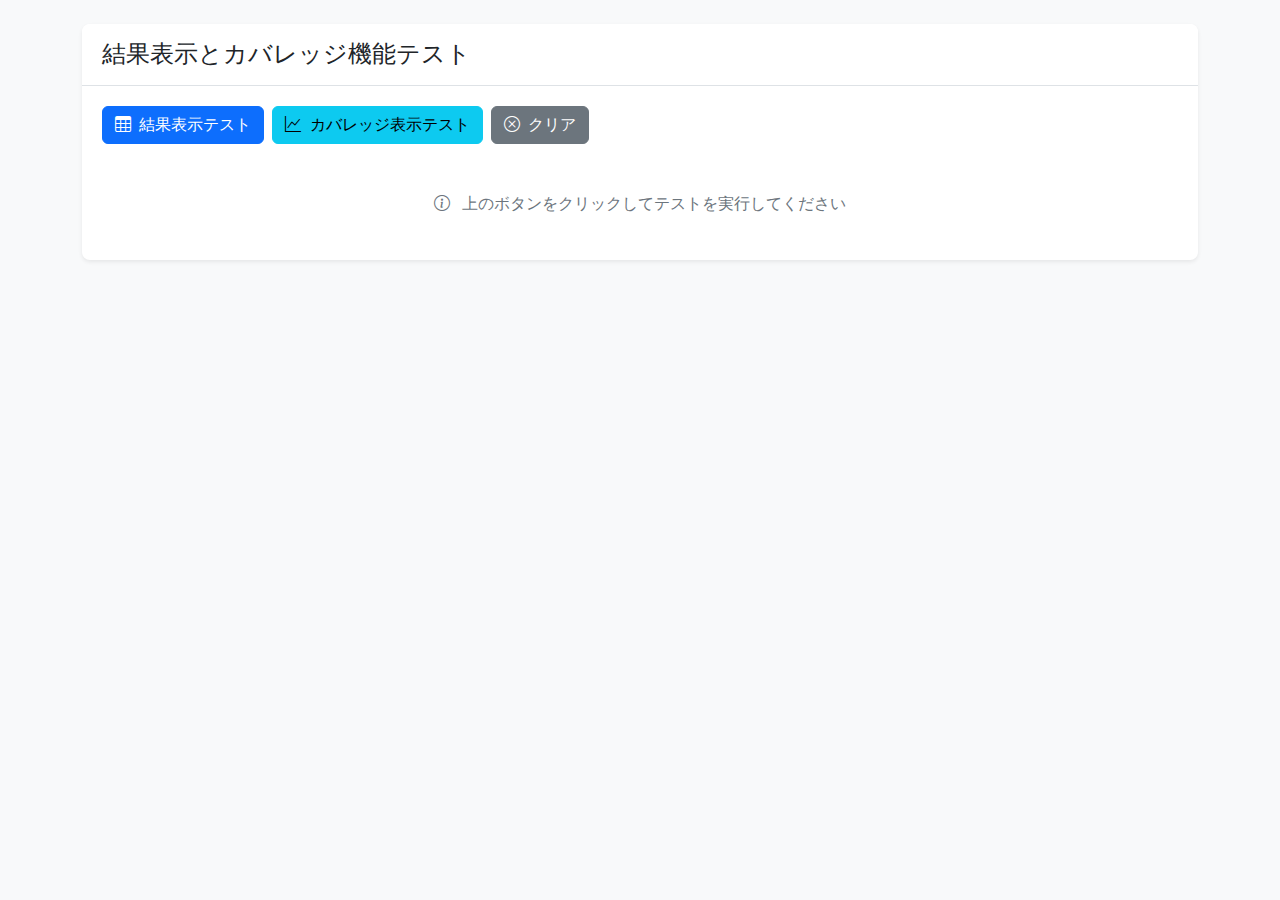
<file: test-results-display.html>
<!DOCTYPE html>
<html lang="ja">
<head>
    <meta charset="UTF-8">
    <meta name="viewport" content="width=device-width, initial-scale=1.0">
    <title>結果表示テスト - テスト組み合わせ生成ツール</title>
    
    <!-- Bootstrap 5 CSS -->
    <link href="https://cdn.jsdelivr.net/npm/bootstrap@5.3.2/dist/css/bootstrap.min.css" rel="stylesheet">
    <link rel="stylesheet" href="https://cdn.jsdelivr.net/npm/bootstrap-icons@1.11.1/font/bootstrap-icons.css">
    
    <!-- Custom CSS -->
    <link rel="stylesheet" href="styles/main.css">
</head>
<body>
    <div class="container py-4">
        <div class="row">
            <div class="col-12">
                <div class="card">
                    <div class="card-header">
                        <h1 class="h4 mb-0">結果表示とカバレッジ機能テスト</h1>
                    </div>
                    <div class="card-body">
                        <div class="d-flex gap-2 mb-4">
                            <button type="button" class="btn btn-primary" onclick="testResultsDisplay()">
                                <i class="bi bi-table me-1"></i>
                                結果表示テスト
                            </button>
                            <button type="button" class="btn btn-info" onclick="testCoverageDisplay()">
                                <i class="bi bi-graph-up me-1"></i>
                                カバレッジ表示テスト
                            </button>
                            <button type="button" class="btn btn-secondary" onclick="clearResults()">
                                <i class="bi bi-x-circle me-1"></i>
                                クリア
                            </button>
                        </div>
                        
                        <!-- 結果が未生成の場合のメッセージ -->
                        <div id="no-results-message" class="text-center text-muted py-4">
                            <i class="bi bi-info-circle me-2"></i>
                            上のボタンをクリックしてテストを実行してください
                        </div>
                        
                        <!-- 結果表示エリア -->
                        <div id="results-container" style="display: none;">
                            <!-- カバレッジ情報パネル -->
                            <div class="row mb-4">
                                <div class="col-12">
                                    <div class="card border-info">
                                        <div class="card-header bg-info text-white">
                                            <h6 class="card-title mb-0">
                                                <i class="bi bi-graph-up me-2"></i>
                                                カバレッジ情報
                                            </h6>
                                        </div>
                                        <div class="card-body">
                                            <div class="row" id="coverage-stats">
                                                <!-- 動的に生成される -->
                                            </div>
                                        </div>
                                    </div>
                                </div>
                            </div>
                            
                            <!-- テーブル制御パネル -->
                            <div class="row mb-3">
                                <div class="col-md-6">
                                    <div class="d-flex align-items-center gap-2">
                                        <label for="results-per-page" class="form-label mb-0 text-nowrap">表示件数:</label>
                                        <select id="results-per-page" class="form-select form-select-sm" style="width: auto;" onchange="updateResultsPerPage()">
                                            <option value="10">10件</option>
                                            <option value="25" selected>25件</option>
                                            <option value="50">50件</option>
                                            <option value="100">100件</option>
                                            <option value="-1">全て</option>
                                        </select>
                                    </div>
                                </div>
                                <div class="col-md-6">
                                    <div class="d-flex align-items-center gap-2">
                                        <label for="results-search" class="form-label mb-0 text-nowrap">検索:</label>
                                        <input type="text" id="results-search" class="form-control form-control-sm" 
                                               placeholder="テストケースを検索..." onkeyup="filterResults()">
                                    </div>
                                </div>
                            </div>
                            
                            <!-- テーブル表示エリア -->
                            <div class="table-responsive">
                                <table id="results-table" class="table table-striped table-hover">
                                    <thead class="table-dark">
                                        <tr id="results-table-header">
                                            <!-- 動的に生成される -->
                                        </tr>
                                    </thead>
                                    <tbody id="results-table-body">
                                        <!-- 動的に生成される -->
                                    </tbody>
                                </table>
                            </div>
                            
                            <!-- ページネーション -->
                            <div class="d-flex justify-content-between align-items-center mt-3">
                                <div class="text-muted">
                                    <span id="results-info"><!-- 結果情報が表示される --></span>
                                </div>
                                <nav aria-label="結果ページネーション">
                                    <ul id="results-pagination" class="pagination pagination-sm mb-0">
                                        <!-- 動的に生成される -->
                                    </ul>
                                </nav>
                            </div>
                        </div>
                    </div>
                </div>
            </div>
        </div>
    </div>

    <!-- Bootstrap 5 JavaScript -->
    <script src="https://cdn.jsdelivr.net/npm/bootstrap@5.3.2/dist/js/bootstrap.bundle.min.js"></script>
    
    <!-- Custom JavaScript -->
    <script src="js/main.js"></script>
    
    <script>
        // テスト用の関数
        function testResultsDisplay() {
            if (!resultsTableManager) {
                resultsTableManager = new ResultsTableManager();
            }
            
            // サンプルデータを表示
            resultsTableManager.loadSampleData();
        }
    </script>
</body>
</html>
</file>
<file: styles/main.css>
/* Custom CSS for Test Combination Generator */

/* Global Styles */
body {
    font-family: 'Segoe UI', Tahoma, Geneva, Verdana, sans-serif;
    background-color: #f8f9fa;
    min-height: 100vh;
    display: flex;
    flex-direction: column;
}

main {
    flex: 1;
}

/* Header Styles */
.navbar-brand {
    font-weight: 600;
    font-size: 1.25rem;
}

.navbar-brand i {
    font-size: 1.5rem;
}

/* Card Styles */
.card {
    border: none;
    box-shadow: 0 0.125rem 0.25rem rgba(0, 0, 0, 0.075);
    border-radius: 0.5rem;
    transition: box-shadow 0.15s ease-in-out;
}

.card:hover {
    box-shadow: 0 0.5rem 1rem rgba(0, 0, 0, 0.15);
}

.card-header {
    background-color: #fff;
    border-bottom: 1px solid #dee2e6;
    border-radius: 0.5rem 0.5rem 0 0 !important;
    padding: 1rem 1.25rem;
}

.card-body {
    padding: 1.25rem;
}

/* Welcome Section */
.card-title {
    color: #495057;
    margin-bottom: 0.75rem;
}

/* Responsive Design */
@media (max-width: 768px) {
    .container {
        padding-left: 15px;
        padding-right: 15px;
    }
    
    .card-body {
        padding: 1rem;
    }
    
    .navbar-brand {
        font-size: 1.1rem;
    }
    
    .navbar-brand i {
        font-size: 1.3rem;
    }
}

@media (max-width: 576px) {
    .container-fluid {
        padding-left: 10px;
        padding-right: 10px;
    }
    
    .card-body {
        padding: 0.75rem;
    }
    
    .py-4 {
        padding-top: 1.5rem !important;
        padding-bottom: 1.5rem !important;
    }
}

/* Footer Styles */
footer {
    margin-top: auto;
    background-color: #f8f9fa !important;
}

footer .container {
    border-top: 1px solid #dee2e6;
}

/* Utility Classes */
.text-muted {
    color: #6c757d !important;
}

/* Loading and Progress Styles (for future use) */
.loading-spinner {
    display: inline-block;
    width: 1rem;
    height: 1rem;
    border: 2px solid #f3f3f3;
    border-top: 2px solid #007bff;
    border-radius: 50%;
    animation: spin 1s linear infinite;
}

@keyframes spin {
    0% { transform: rotate(0deg); }
    100% { transform: rotate(360deg); }
}

/* Button Styles */
.btn {
    border-radius: 0.375rem;
    font-weight: 500;
    transition: all 0.15s ease-in-out;
}

.btn-primary {
    background-color: #0d6efd;
    border-color: #0d6efd;
}

.btn-primary:hover {
    background-color: #0b5ed7;
    border-color: #0a58ca;
}

/* Table Styles (for future results display) */
.table {
    margin-bottom: 0;
}

.table th {
    border-top: none;
    font-weight: 600;
    color: #495057;
    background-color: #f8f9fa;
}

/* Form Styles (for future input forms) */
.form-control {
    border-radius: 0.375rem;
    border: 1px solid #ced4da;
    transition: border-color 0.15s ease-in-out, box-shadow 0.15s ease-in-out;
}

.form-control:focus {
    border-color: #86b7fe;
    box-shadow: 0 0 0 0.25rem rgba(13, 110, 253, 0.25);
}

.form-label {
    font-weight: 500;
    color: #495057;
    margin-bottom: 0.5rem;
}

/* Alert Styles */
.alert {
    border-radius: 0.5rem;
    border: none;
}

.alert-info {
    background-color: #cff4fc;
    color: #055160;
}

.alert-warning {
    background-color: #fff3cd;
    color: #664d03;
}

.alert-danger {
    background-color: #f8d7da;
    color: #721c24;
}

.alert-success {
    background-color: #d1e7dd;
    color: #0f5132;
}

/* Factor Form Styles */
.factor-form {
    background-color: #fff;
    transition: all 0.3s ease;
    border: 2px solid #e9ecef !important;
}

.factor-form:hover {
    box-shadow: 0 0.25rem 0.5rem rgba(0, 0, 0, 0.1);
}

.factor-form.border-success {
    border-color: #198754 !important;
    background-color: #f8fff9;
}

.factor-form.border-danger {
    border-color: #dc3545 !important;
    background-color: #fff8f8;
}

/* Input Validation Styles */
.form-control.is-valid {
    border-color: #198754;
    background-image: url("data:image/svg+xml,%3csvg xmlns='http://www.w3.org/2000/svg' viewBox='0 0 8 8'%3e%3cpath fill='%23198754' d='m2.3 6.73.94-.94 1.44 1.44L7.4 4.5l.94.94L4.6 9.18z'/%3e%3c/svg%3e");
    background-repeat: no-repeat;
    background-position: right calc(0.375em + 0.1875rem) center;
    background-size: calc(0.75em + 0.375rem) calc(0.75em + 0.375rem);
}

.form-control.is-invalid {
    border-color: #dc3545;
    background-image: url("data:image/svg+xml,%3csvg xmlns='http://www.w3.org/2000/svg' viewBox='0 0 12 12' width='12' height='12' fill='none' stroke='%23dc3545'%3e%3ccircle cx='6' cy='6' r='4.5'/%3e%3cpath d='m5.8 4.6 2.4 2.4M8.2 4.6l-2.4 2.4'/%3e%3c/svg%3e");
    background-repeat: no-repeat;
    background-position: right calc(0.375em + 0.1875rem) center;
    background-size: calc(0.75em + 0.375rem) calc(0.75em + 0.375rem);
}

/* Alert Small Variant */
.alert-sm {
    padding: 0.5rem 0.75rem;
    font-size: 0.875rem;
}

/* Factors Summary Styles */
#factors-summary .alert-info {
    border-left: 4px solid #0dcaf0;
}

/* No Factors Message */
#no-factors-message {
    padding: 2rem;
    font-size: 1.1rem;
}

/* Responsive Factor Forms */
@media (max-width: 768px) {
    .factor-form .row > div {
        margin-bottom: 1rem;
    }
    
    .factor-form .row > div:last-child {
        margin-bottom: 0;
    }
}

/* Results Table Styles */
#results-table {
    margin-bottom: 0;
    font-size: 0.9rem;
}

#results-table th {
    background-color: #343a40 !important;
    color: white;
    border: none;
    font-weight: 600;
    text-align: center;
    vertical-align: middle;
    position: sticky;
    top: 0;
    z-index: 10;
    cursor: pointer;
    user-select: none;
    transition: background-color 0.15s ease-in-out;
}

#results-table th:hover {
    background-color: #495057 !important;
}

#results-table th.sortable::after {
    content: ' ↕';
    opacity: 0.5;
    font-size: 0.8em;
}

#results-table th.sort-asc::after {
    content: ' ↑';
    opacity: 1;
    color: #ffc107;
}

#results-table th.sort-desc::after {
    content: ' ↓';
    opacity: 1;
    color: #ffc107;
}

#results-table td {
    text-align: center;
    vertical-align: middle;
    border-color: #dee2e6;
    padding: 0.5rem;
}

#results-table tbody tr:hover {
    background-color: #f8f9fa;
}

/* Test Case Number Column */
#results-table .test-case-number {
    font-weight: 600;
    color: #495057;
    background-color: #f8f9fa;
    width: 80px;
    min-width: 80px;
}

/* Results Controls */
#results-controls {
    flex-wrap: nowrap;
}

/* Results Info */
#results-info {
    font-size: 0.875rem;
}

/* Pagination Styles */
.pagination-sm .page-link {
    padding: 0.25rem 0.5rem;
    font-size: 0.875rem;
}

.pagination .page-link {
    color: #0d6efd;
    border-color: #dee2e6;
}

.pagination .page-link:hover {
    color: #0a58ca;
    background-color: #e9ecef;
    border-color: #dee2e6;
}

.pagination .page-item.active .page-link {
    background-color: #0d6efd;
    border-color: #0d6efd;
}

.pagination .page-item.disabled .page-link {
    color: #6c757d;
    background-color: #fff;
    border-color: #dee2e6;
}

/* Search and Filter Controls */
.form-select-sm, .form-control-sm {
    font-size: 0.875rem;
}

/* Responsive Results Table */
@media (max-width: 768px) {
    #results-table {
        font-size: 0.8rem;
    }
    
    #results-table th,
    #results-table td {
        padding: 0.375rem 0.25rem;
    }
    
    .test-case-number {
        width: 60px !important;
        min-width: 60px !important;
    }
    
    #results-controls {
        flex-direction: column;
        gap: 0.5rem !important;
    }
    
    #results-controls .btn {
        font-size: 0.8rem;
        padding: 0.25rem 0.5rem;
    }
    
    .table-responsive {
        border-radius: 0.375rem;
        border: 1px solid #dee2e6;
    }
}

@media (max-width: 576px) {
    .row.mb-3 .col-md-6 {
        margin-bottom: 0.75rem;
    }
    
    .d-flex.justify-content-between {
        flex-direction: column;
        gap: 1rem;
    }
    
    .pagination {
        justify-content: center;
    }
}

/* Loading State for Results */
.results-loading {
    text-align: center;
    padding: 2rem;
    color: #6c757d;
}

.results-loading .loading-spinner {
    margin-right: 0.5rem;
}

/* Empty Results State */
.results-empty {
    text-align: center;
    padding: 2rem;
    color: #6c757d;
    font-style: italic;
}

/* Highlight Search Results */
.search-highlight {
    background-color: #fff3cd;
    padding: 0.1rem 0.2rem;
    border-radius: 0.2rem;
    font-weight: 600;
}

/* Coverage Information Styles */
.coverage-stat {
    text-align: center;
    padding: 1rem;
    border-radius: 0.5rem;
    background-color: #f8f9fa;
    border: 1px solid #e9ecef;
    transition: all 0.3s ease;
}

.coverage-stat:hover {
    transform: translateY(-2px);
    box-shadow: 0 0.25rem 0.5rem rgba(0, 0, 0, 0.1);
}

.coverage-stat-value {
    font-size: 2rem;
    font-weight: 700;
    color: #495057;
    margin-bottom: 0.25rem;
    display: block;
}

.coverage-stat-label {
    font-size: 0.875rem;
    color: #6c757d;
    font-weight: 500;
    margin-bottom: 0;
}

.coverage-stat-description {
    font-size: 0.75rem;
    color: #868e96;
    margin-top: 0.25rem;
}

/* Coverage Stat Variants */
.coverage-stat.stat-primary .coverage-stat-value {
    color: #0d6efd;
}

.coverage-stat.stat-success .coverage-stat-value {
    color: #198754;
}

.coverage-stat.stat-info .coverage-stat-value {
    color: #0dcaf0;
}

.coverage-stat.stat-warning .coverage-stat-value {
    color: #ffc107;
}

.coverage-stat.stat-danger .coverage-stat-value {
    color: #dc3545;
}

/* Progress Bar for Coverage */
.coverage-progress {
    height: 8px;
    background-color: #e9ecef;
    border-radius: 4px;
    overflow: hidden;
    margin-top: 0.5rem;
}

.coverage-progress-bar {
    height: 100%;
    background-color: #198754;
    transition: width 0.6s ease;
    border-radius: 4px;
}

.coverage-progress-bar.progress-excellent {
    background-color: #198754;
}

.coverage-progress-bar.progress-good {
    background-color: #20c997;
}

.coverage-progress-bar.progress-fair {
    background-color: #ffc107;
}

.coverage-progress-bar.progress-poor {
    background-color: #fd7e14;
}

.coverage-progress-bar.progress-bad {
    background-color: #dc3545;
}

/* Algorithm Info Badge */
.algorithm-badge {
    display: inline-block;
    padding: 0.25rem 0.5rem;
    font-size: 0.75rem;
    font-weight: 600;
    border-radius: 0.375rem;
    text-transform: uppercase;
    letter-spacing: 0.5px;
}

.algorithm-badge.badge-pairwise {
    background-color: #cfe2ff;
    color: #084298;
}

.algorithm-badge.badge-threeway {
    background-color: #d1ecf1;
    color: #0c5460;
}

.algorithm-badge.badge-allcombinations {
    background-color: #f8d7da;
    color: #721c24;
}

/* Responsive Coverage Stats */
@media (max-width: 768px) {
    .coverage-stat {
        margin-bottom: 1rem;
        padding: 0.75rem;
    }
    
    .coverage-stat-value {
        font-size: 1.5rem;
    }
    
    .coverage-stat-label {
        font-size: 0.8rem;
    }
    
    .coverage-stat-description {
        font-size: 0.7rem;
    }
}

@media (max-width: 576px) {
    .coverage-stat {
        padding: 0.5rem;
    }
    
    .coverage-stat-value {
        font-size: 1.25rem;
    }
}

/* Loading Overlay and Progress Styles */
.loading-overlay {
    position: fixed;
    top: 0;
    left: 0;
    width: 100%;
    height: 100%;
    background-color: rgba(0, 0, 0, 0.7);
    display: flex;
    justify-content: center;
    align-items: center;
    z-index: 9999;
    backdrop-filter: blur(2px);
}

.loading-content {
    background-color: white;
    padding: 2rem;
    border-radius: 0.75rem;
    box-shadow: 0 1rem 3rem rgba(0, 0, 0, 0.175);
    text-align: center;
    min-width: 300px;
    max-width: 500px;
    width: 90%;
}

.loading-spinner {
    margin-bottom: 1rem;
}

.loading-spinner .spinner-border {
    width: 3rem;
    height: 3rem;
    border-width: 0.3em;
}

.loading-spinner .spinner-grow {
    width: 3rem;
    height: 3rem;
}

.loading-message {
    font-size: 1.1rem;
    font-weight: 500;
    color: #495057;
    margin-bottom: 0;
}

.loading-progress {
    width: 100%;
}

.loading-progress .progress {
    height: 1rem;
    background-color: #e9ecef;
    border-radius: 0.5rem;
    overflow: hidden;
}

.loading-progress .progress-bar {
    background-color: #0d6efd;
    transition: width 0.3s ease;
}

.progress-text {
    display: flex;
    justify-content: space-between;
    align-items: center;
    font-size: 0.875rem;
    color: #6c757d;
}

.progress-percentage {
    font-weight: 600;
}

.progress-eta {
    font-style: italic;
}

.loading-actions {
    margin-top: 1rem;
}

/* Loading State Body */
body.loading {
    overflow: hidden;
}

body.loading * {
    pointer-events: none;
}

body.loading .loading-overlay,
body.loading .loading-overlay * {
    pointer-events: auto;
}

/* Disabled State for Interactive Elements */
button:disabled,
input:disabled,
select:disabled,
textarea:disabled {
    opacity: 0.6;
    cursor: not-allowed;
}

/* Enhanced Progress Bars */
.progress-bar-striped {
    background-image: linear-gradient(45deg, rgba(255, 255, 255, 0.15) 25%, transparent 25%, transparent 50%, rgba(255, 255, 255, 0.15) 50%, rgba(255, 255, 255, 0.15) 75%, transparent 75%, transparent);
    background-size: 1rem 1rem;
}

.progress-bar-animated {
    animation: progress-bar-stripes 1s linear infinite;
}

@keyframes progress-bar-stripes {
    0% {
        background-position-x: 1rem;
    }
}

/* Pulse Animation for Loading Elements */
.loading-pulse {
    animation: pulse 2s infinite;
}

@keyframes pulse {
    0% {
        opacity: 1;
    }
    50% {
        opacity: 0.5;
    }
    100% {
        opacity: 1;
    }
}

/* Spinner Variants */
.spinner-dots {
    display: inline-block;
    position: relative;
    width: 80px;
    height: 80px;
}

.spinner-dots div {
    position: absolute;
    top: 33px;
    width: 13px;
    height: 13px;
    border-radius: 50%;
    background: #0d6efd;
    animation-timing-function: cubic-bezier(0, 1, 1, 0);
}

.spinner-dots div:nth-child(1) {
    left: 8px;
    animation: spinner-dots1 0.6s infinite;
}

.spinner-dots div:nth-child(2) {
    left: 8px;
    animation: spinner-dots2 0.6s infinite;
}

.spinner-dots div:nth-child(3) {
    left: 32px;
    animation: spinner-dots2 0.6s infinite;
}

.spinner-dots div:nth-child(4) {
    left: 56px;
    animation: spinner-dots3 0.6s infinite;
}

@keyframes spinner-dots1 {
    0% {
        transform: scale(0);
    }
    100% {
        transform: scale(1);
    }
}

@keyframes spinner-dots3 {
    0% {
        transform: scale(1);
    }
    100% {
        transform: scale(0);
    }
}

@keyframes spinner-dots2 {
    0% {
        transform: translate(0, 0);
    }
    100% {
        transform: translate(24px, 0);
    }
}

/* Progress Ring */
.progress-ring {
    transform: rotate(-90deg);
}

.progress-ring-circle {
    transition: stroke-dashoffset 0.35s;
    transform-origin: 50% 50%;
}

/* Status Indicators */
.status-indicator {
    display: inline-block;
    width: 8px;
    height: 8px;
    border-radius: 50%;
    margin-right: 0.5rem;
}

.status-indicator.status-idle {
    background-color: #6c757d;
}

.status-indicator.status-running {
    background-color: #0d6efd;
    animation: pulse 1.5s infinite;
}

.status-indicator.status-success {
    background-color: #198754;
}

.status-indicator.status-error {
    background-color: #dc3545;
}

.status-indicator.status-warning {
    background-color: #ffc107;
}

/* Responsive Loading Overlay */
@media (max-width: 768px) {
    .loading-content {
        padding: 1.5rem;
        min-width: 280px;
    }
    
    .loading-spinner .spinner-border {
        width: 2.5rem;
        height: 2.5rem;
    }
    
    .loading-message {
        font-size: 1rem;
    }
    
    .progress-text {
        font-size: 0.8rem;
    }
}

@media (max-width: 576px) {
    .loading-content {
        padding: 1rem;
        min-width: 250px;
        margin: 1rem;
    }
    
    .loading-spinner .spinner-border {
        width: 2rem;
        height: 2rem;
    }
    
    .loading-message {
        font-size: 0.9rem;
    }
}

/* Toast Enhancements for Progress */
.toast-container {
    z-index: 10000;
}

.toast.toast-progress {
    min-width: 350px;
}

.toast.toast-progress .toast-body {
    padding: 1rem;
}

.toast-progress-bar {
    height: 4px;
    background-color: #e9ecef;
    border-radius: 2px;
    overflow: hidden;
    margin-top: 0.5rem;
}

.toast-progress-bar .progress-fill {
    height: 100%;
    background-color: #0d6efd;
    transition: width 0.3s ease;
    border-radius: 2px;
}

/* Error Modal Enhancements */
.modal-content {
    border-radius: 0.75rem;
    border: none;
    box-shadow: 0 1rem 3rem rgba(0, 0, 0, 0.175);
}

.modal-header.bg-danger {
    border-radius: 0.75rem 0.75rem 0 0;
}

.modal-body code {
    background-color: #f8f9fa;
    padding: 0.2rem 0.4rem;
    border-radius: 0.25rem;
    font-size: 0.875em;
}

.modal-body pre {
    background-color: #f8f9fa;
    border: 1px solid #e9ecef;
    border-radius: 0.375rem;
    padding: 0.75rem;
    font-size: 0.8rem;
    max-height: 200px;
    overflow-y: auto;
}

/* Animation Classes */
.fade-in {
    animation: fadeIn 0.3s ease-in;
}

.fade-out {
    animation: fadeOut 0.3s ease-out;
}

.slide-in-up {
    animation: slideInUp 0.3s ease-out;
}

.slide-out-down {
    animation: slideOutDown 0.3s ease-in;
}

@keyframes fadeIn {
    from {
        opacity: 0;
    }
    to {
        opacity: 1;
    }
}

@keyframes fadeOut {
    from {
        opacity: 1;
    }
    to {
        opacity: 0;
    }
}

@keyframes slideInUp {
    from {
        transform: translateY(100%);
        opacity: 0;
    }
    to {
        transform: translateY(0);
        opacity: 1;
    }
}

@keyframes slideOutDown {
    from {
        transform: translateY(0);
        opacity: 1;
    }
    to {
        transform: translateY(100%);
        opacity: 0;
    }
}

/* Accessibility Improvements */
.sr-only {
    position: absolute;
    width: 1px;
    height: 1px;
    padding: 0;
    margin: -1px;
    overflow: hidden;
    clip: rect(0, 0, 0, 0);
    white-space: nowrap;
    border: 0;
}

/* Algorithm Selection Styles */
.algorithm-card {
    cursor: pointer;
    transition: all 0.3s ease;
    border: 2px solid #e9ecef;
    height: 100%;
}

.algorithm-card:hover {
    transform: translateY(-2px);
    box-shadow: 0 0.5rem 1rem rgba(0, 0, 0, 0.15);
}

.algorithm-card.selected {
    transform: translateY(-2px);
    box-shadow: 0 0.5rem 1rem rgba(0, 0, 0, 0.15);
}

.algorithm-card .algorithm-icon {
    transition: transform 0.3s ease;
}

.algorithm-card:hover .algorithm-icon {
    transform: scale(1.1);
}

.algorithm-card.selected .algorithm-icon {
    transform: scale(1.1);
}

/* Focus Indicators */
.focus-visible {
    outline: 2px solid #0d6efd !important;
    outline-offset: 2px !important;
}

button:focus-visible,
input:focus-visible,
select:focus-visible,
textarea:focus-visible {
    outline: 2px solid #0d6efd;
    outline-offset: 2px;
}

/* High Contrast Mode Support */
@media (prefers-contrast: high) {
    .algorithm-card {
        border-width: 3px;
    }
    
    .algorithm-card.selected {
        border-width: 4px;
    }
    
    .btn {
        border-width: 2px;
    }
    
    .card {
        border-width: 2px;
    }
}

/* Contextual Help */
.help-visible {
    background-color: #fff3cd !important;
    border: 1px solid #ffeaa7 !important;
    padding: 0.25rem 0.5rem !important;
    border-radius: 0.25rem !important;
    font-size: 0.875rem !important;
    animation: fadeIn 0.3s ease-in !important;
}

/* Generation Estimate Card */
#generation-estimate {
    transition: all 0.3s ease;
}

#generation-estimate.show {
    animation: slideInUp 0.3s ease-out;
}

/* Improved Button States */
.btn:disabled {
    opacity: 0.6;
    cursor: not-allowed;
    transform: none !important;
}

.btn:not(:disabled):hover {
    transform: translateY(-1px);
}

/* Loading States */
.generating {
    position: relative;
    overflow: hidden;
}

.generating::after {
    content: '';
    position: absolute;
    top: 0;
    left: -100%;
    width: 100%;
    height: 100%;
    background: linear-gradient(90deg, transparent, rgba(255, 255, 255, 0.4), transparent);
    animation: shimmer 1.5s infinite;
}

@keyframes shimmer {
    0% {
        left: -100%;
    }
    100% {
        left: 100%;
    }
}

/* Enhanced Progress Indicators */
.progress-ring {
    width: 60px;
    height: 60px;
}

.progress-ring-circle {
    fill: none;
    stroke: #e9ecef;
    stroke-width: 4;
    stroke-linecap: round;
    transform-origin: 50% 50%;
    transform: rotate(-90deg);
}

.progress-ring-circle.progress-fill {
    stroke: #0d6efd;
    stroke-dasharray: 188.5;
    stroke-dashoffset: 188.5;
    transition: stroke-dashoffset 0.3s ease;
}

/* Responsive Algorithm Cards */
@media (max-width: 768px) {
    .algorithm-card .card-body {
        padding: 1rem;
    }
    
    .algorithm-card .algorithm-icon i {
        font-size: 1.5rem !important;
    }
    
    .algorithm-card .card-title {
        font-size: 0.9rem;
    }
    
    .algorithm-card .card-text {
        font-size: 0.8rem;
    }
}

@media (max-width: 576px) {
    .algorithm-card .card-body {
        padding: 0.75rem;
    }
    
    .algorithm-card .algorithm-icon i {
        font-size: 1.25rem !important;
    }
    
    .algorithm-card .card-title {
        font-size: 0.85rem;
    }
    
    .btn-lg {
        font-size: 1rem;
        padding: 0.75rem 1rem;
    }
}

/* Skip Links for Accessibility */
.skip-link {
    position: absolute;
    top: -40px;
    left: 6px;
    background: #000;
    color: #fff;
    padding: 8px;
    text-decoration: none;
    border-radius: 0 0 4px 4px;
    z-index: 10000;
    transition: top 0.3s ease;
}

.skip-link:focus {
    top: 0;
    color: #fff;
}

/* Enhanced Toast Notifications */
.toast-container {
    position: fixed;
    top: 1rem;
    right: 1rem;
    z-index: 10000;
}

.toast {
    min-width: 300px;
    box-shadow: 0 0.5rem 1rem rgba(0, 0, 0, 0.15);
}

.toast.toast-success .toast-header {
    background-color: #198754;
    color: white;
}

.toast.toast-error .toast-header {
    background-color: #dc3545;
    color: white;
}

.toast.toast-warning .toast-header {
    background-color: #ffc107;
    color: #000;
}

.toast.toast-info .toast-header {
    background-color: #0dcaf0;
    color: #000;
}

/* Improved Form Validation */
.was-validated .form-control:valid,
.form-control.is-valid {
    border-color: #198754;
    padding-right: calc(1.5em + 0.75rem);
    background-image: url("data:image/svg+xml,%3csvg xmlns='http://www.w3.org/2000/svg' viewBox='0 0 8 8'%3e%3cpath fill='%23198754' d='m2.3 6.73.94-.94 1.44 1.44L7.4 4.5l.94.94L4.6 9.18z'/%3e%3c/svg%3e");
    background-repeat: no-repeat;
    background-position: right calc(0.375em + 0.1875rem) center;
    background-size: calc(0.75em + 0.375rem) calc(0.75em + 0.375rem);
}

.was-validated .form-control:invalid,
.form-control.is-invalid {
    border-color: #dc3545;
    padding-right: calc(1.5em + 0.75rem);
    background-image: url("data:image/svg+xml,%3csvg xmlns='http://www.w3.org/2000/svg' viewBox='0 0 12 12' width='12' height='12' fill='none' stroke='%23dc3545'%3e%3ccircle cx='6' cy='6' r='4.5'/%3e%3cpath d='m5.8 4.6 2.4 2.4M8.2 4.6l-2.4 2.4'/%3e%3c/svg%3e");
    background-repeat: no-repeat;
    background-position: right calc(0.375em + 0.1875rem) center;
    background-size: calc(0.75em + 0.375rem) calc(0.75em + 0.375rem);
}

/* Enhanced Error States */
.error-state {
    border: 2px solid #dc3545 !important;
    background-color: #fff5f5 !important;
}

.success-state {
    border: 2px solid #198754 !important;
    background-color: #f0fff4 !important;
}

/* Improved Loading Animations */
@keyframes pulse-soft {
    0%, 100% {
        opacity: 1;
    }
    50% {
        opacity: 0.7;
    }
}

.loading-pulse-soft {
    animation: pulse-soft 2s ease-in-out infinite;
}

/* Better Spacing for Mobile */
@media (max-width: 576px) {
    .container {
        padding-left: 0.75rem;
        padding-right: 0.75rem;
    }
    
    .card {
        margin-bottom: 1rem;
    }
    
    .btn {
        font-size: 0.9rem;
    }
    
    .form-control {
        font-size: 16px; /* Prevents zoom on iOS */
    }
}

/* Focus Indicators */
.loading-overlay button:focus,
.modal button:focus {
    outline: 2px solid #0d6efd;
    outline-offset: 2px;
}

/* High Contrast Mode Support */
@media (prefers-contrast: high) {
    .loading-overlay {
        background-color: rgba(0, 0, 0, 0.9);
    }
    
    .loading-content {
        border: 2px solid #000;
    }
    
    .progress-bar {
        border: 1px solid #000;
    }
}

/* Reduced Motion Support */
@media (prefers-reduced-motion: reduce) {
    .spinner-border,
    .spinner-grow,
    .progress-bar-animated,
    .loading-pulse,
    .pulse {
        animation: none;
    }
    
    .progress-bar,
    .coverage-progress-bar {
        transition: none;
    }
}
</file>
